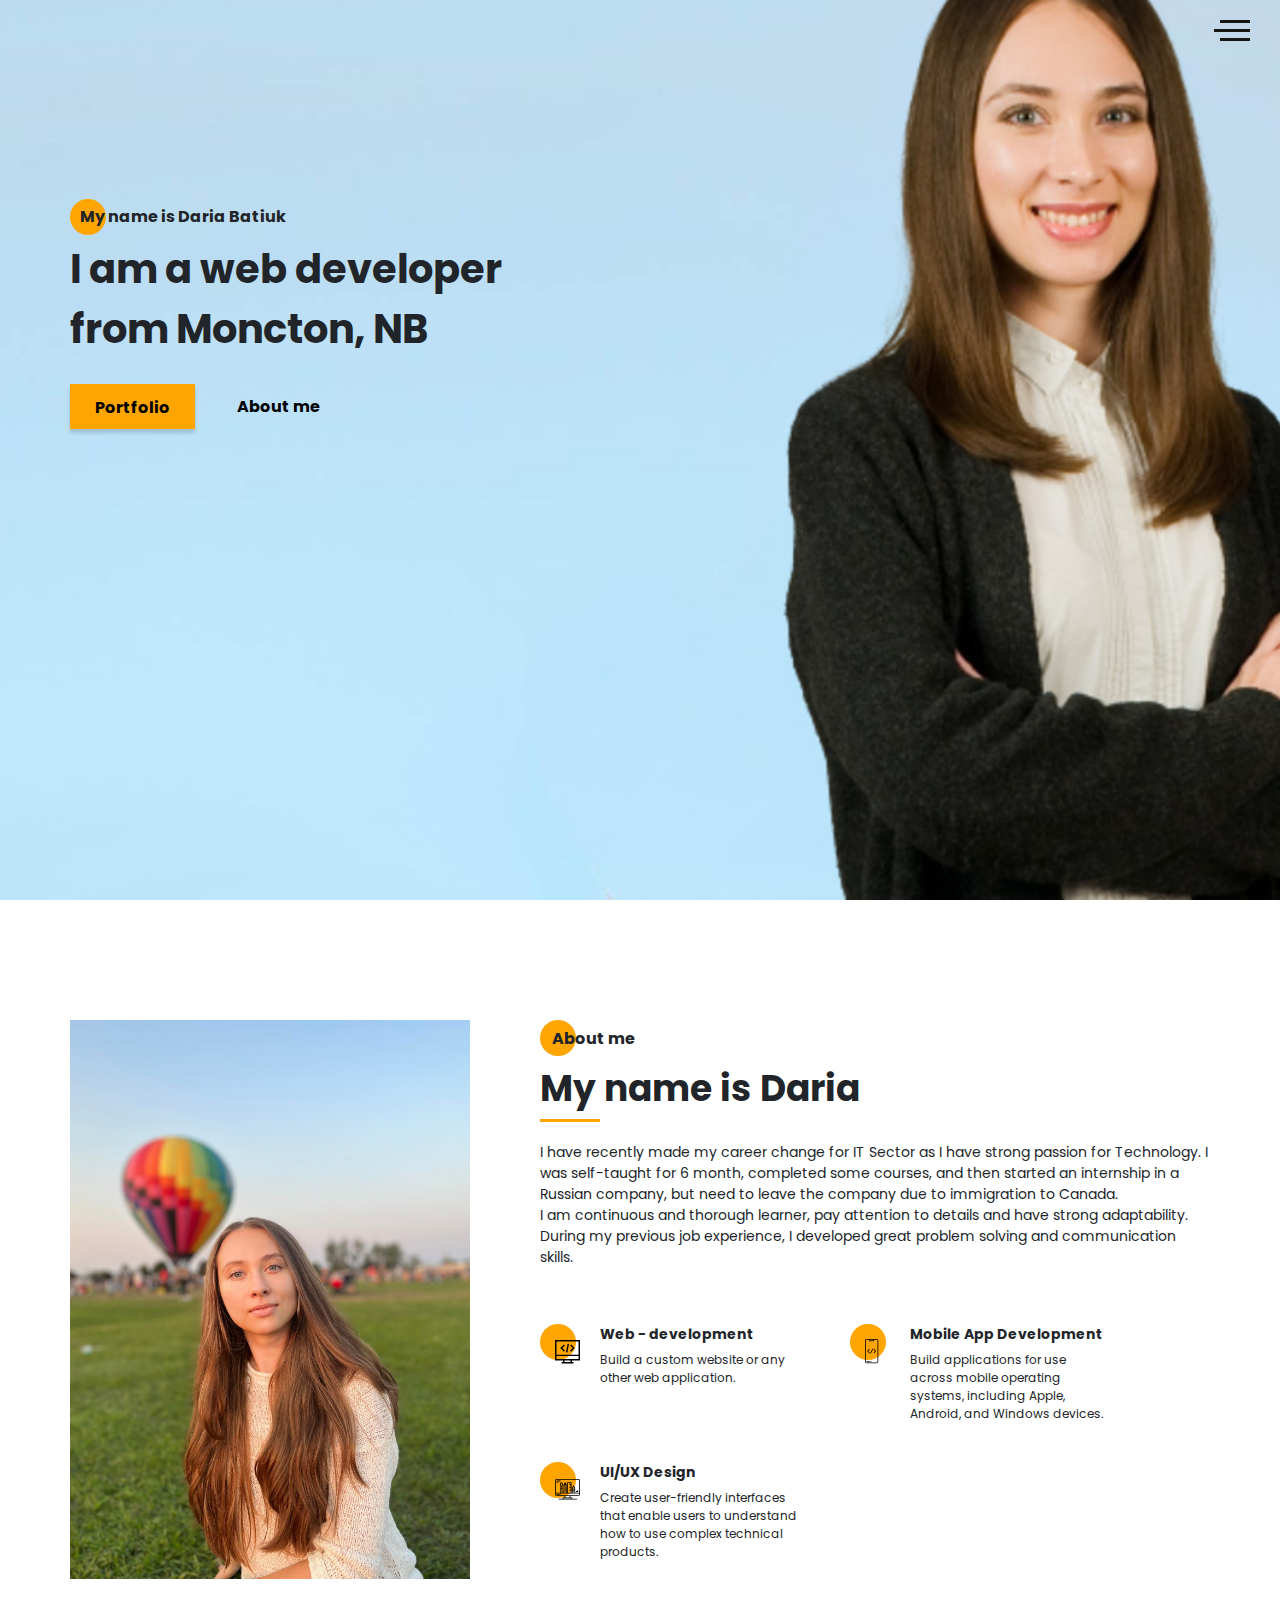
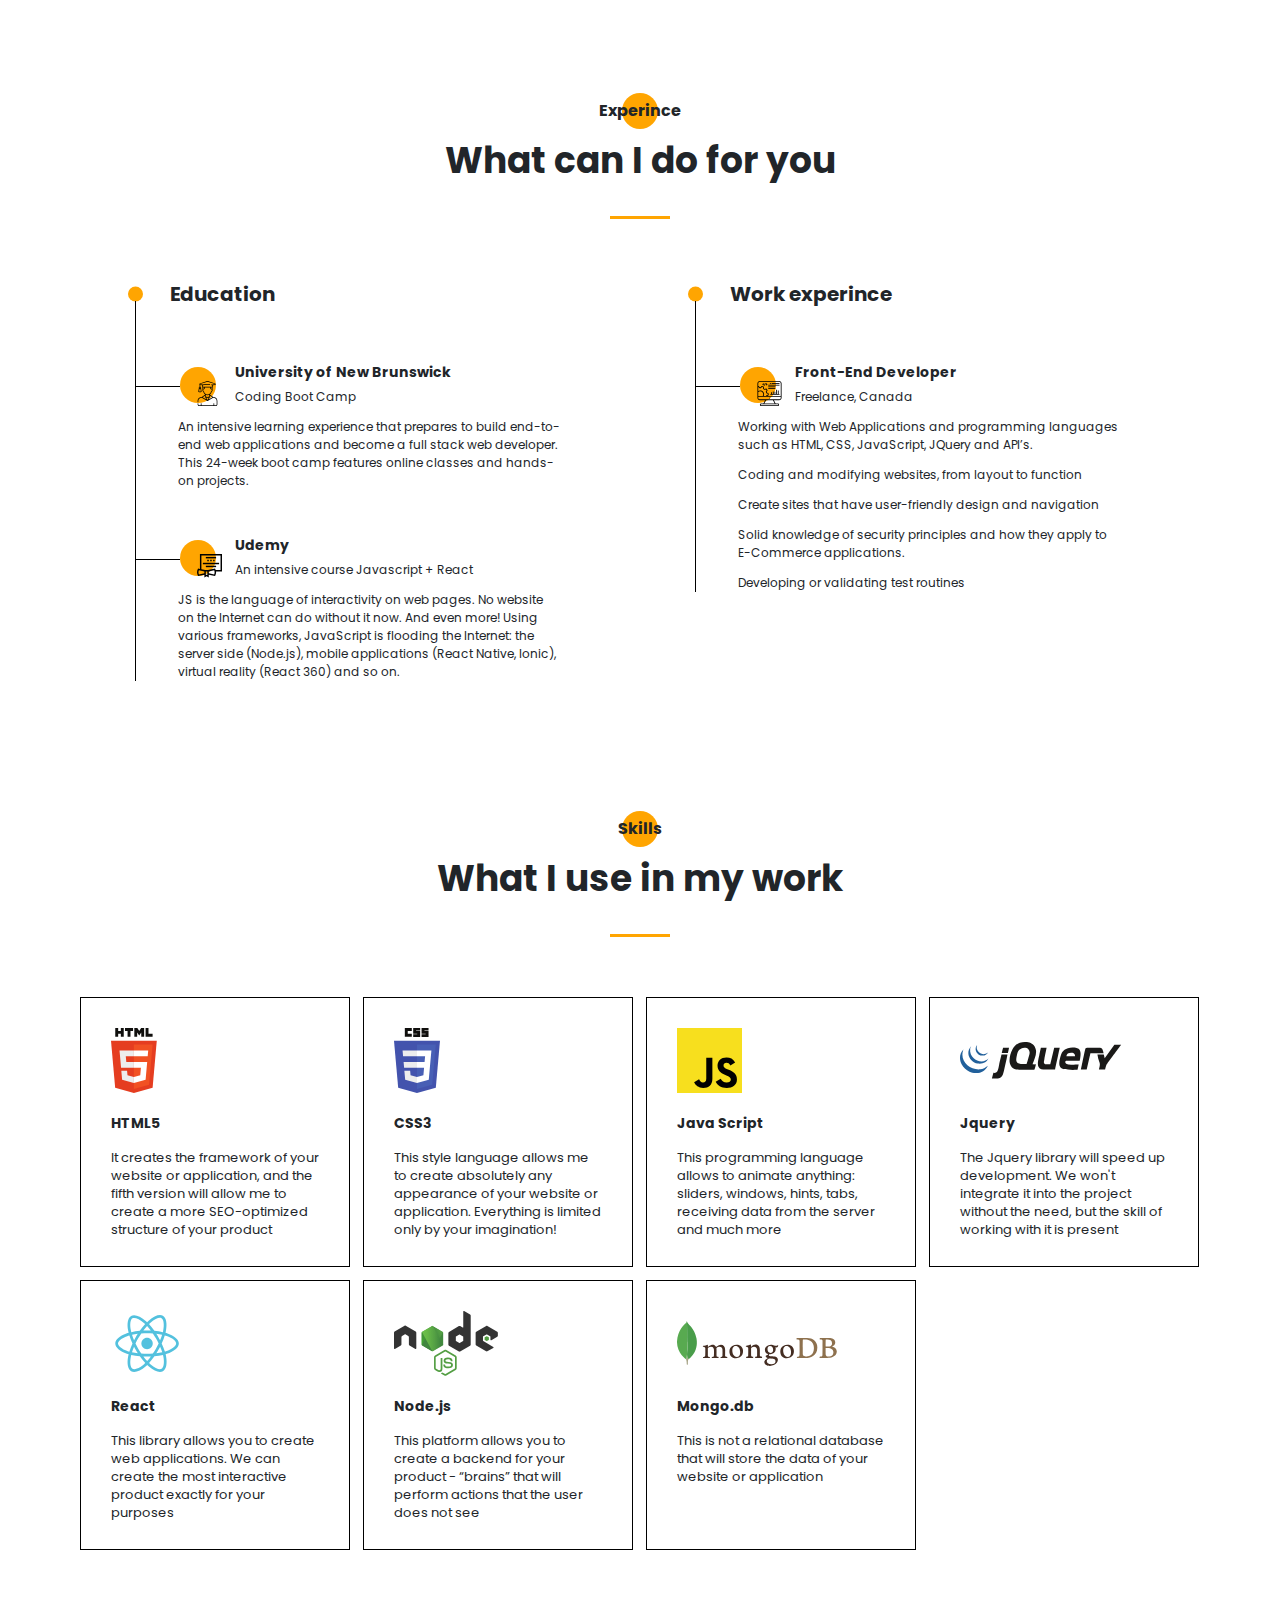
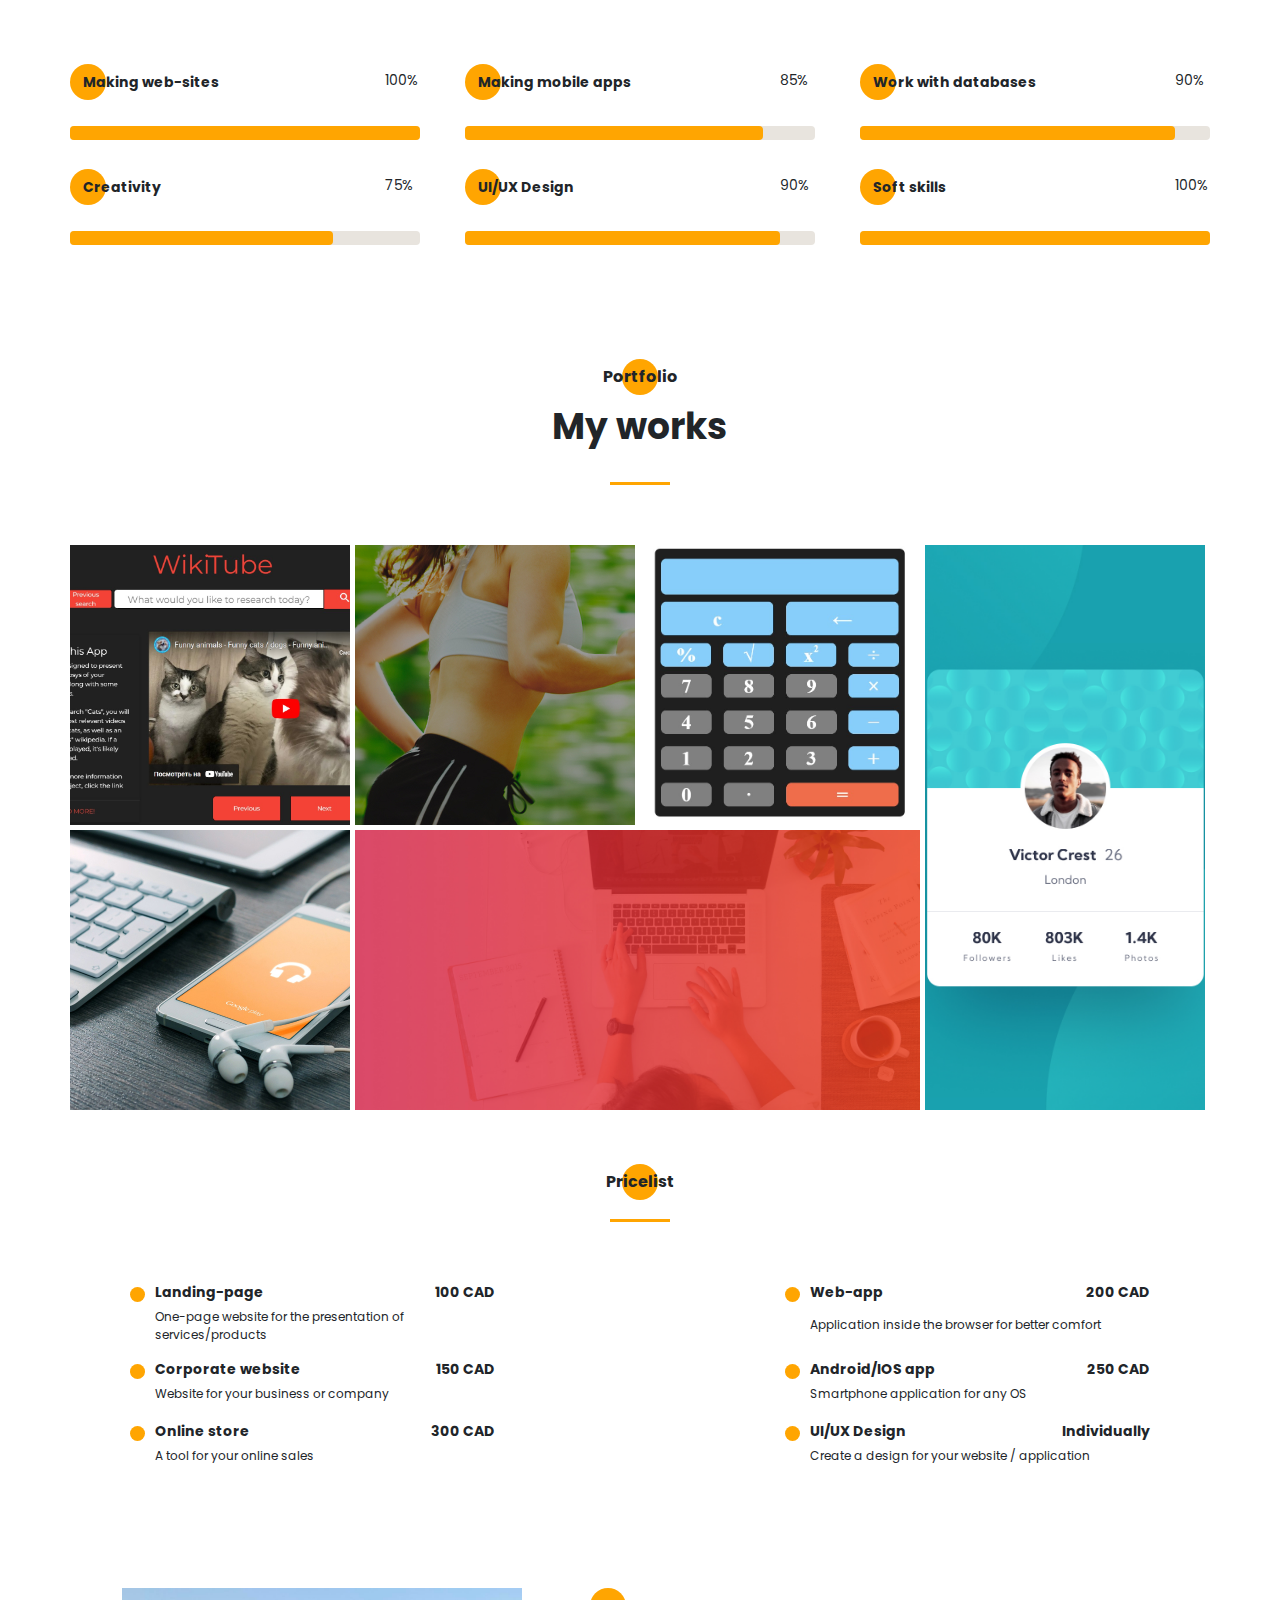
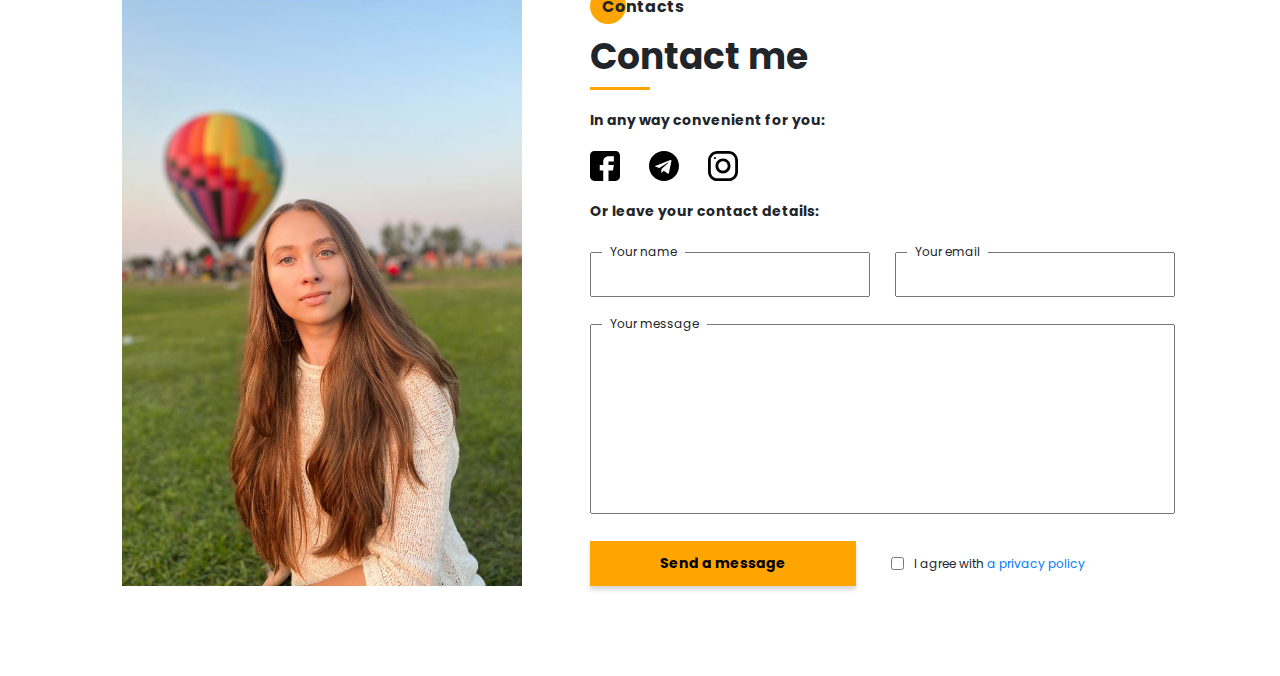
<file: index.html>
<!DOCTYPE html>
<html lang="ru">
<head>
    <meta charset="UTF-8">
    <meta name="viewport" content="width=device-width, initial-scale=1.0">
    <meta http-equiv="X-UA-Compatible" content="ie=edge">
    <title>Portfolio</title>
    <meta name="title" content="My portfolio">
    <meta name="description" content="Here you can know more about my works and myself">

    <!-- Open Graph / Facebook -->
    <meta property="og:type" content="website">
    <meta property="og:url" content="https://metatags.io/">
    <meta property="og:title" content="My portfolio">
    <meta property="og:description" content="Here you can know more about my works and myself">
    <meta property="og:image" content="https://metatags.io/assets/meta-tags-16a33a6a8531e519cc0936fbba0ad904e52d35f34a46c97a2c9f6f7dd7d336f2.png">

    <!-- Twitter -->
    <meta property="twitter:card" content="summary_large_image">
    <meta property="twitter:url" content="https://metatags.io/">
    <meta property="twitter:title" content="My portfolio">
    <meta property="twitter:description" content="Here you can know more about my works and myself">
    <meta property="twitter:image" content="https://metatags.io/assets/meta-tags-16a33a6a8531e519cc0936fbba0ad904e52d35f34a46c97a2c9f6f7dd7d336f2.png">

    <!-- Favicon  -->
    <link rel="apple-touch-icon" sizes="57x57" href="icons/favicon//apple-icon-57x57.png">
    <link rel="apple-touch-icon" sizes="60x60" href="icons/favicon//apple-icon-60x60.png">
    <link rel="apple-touch-icon" sizes="72x72" href="icons/favicon//apple-icon-72x72.png">
    <link rel="apple-touch-icon" sizes="76x76" href="icons/favicon//apple-icon-76x76.png">
    <link rel="apple-touch-icon" sizes="114x114" href="icons/favicon//apple-icon-114x114.png">
    <link rel="apple-touch-icon" sizes="120x120" href="icons/favicon//apple-icon-120x120.png">
    <link rel="apple-touch-icon" sizes="144x144" href="icons/favicon//apple-icon-144x144.png">
    <link rel="apple-touch-icon" sizes="152x152" href="icons/favicon//apple-icon-152x152.png">
    <link rel="apple-touch-icon" sizes="180x180" href="icons/favicon//apple-icon-180x180.png">
    <link rel="icon" type="image/png" sizes="192x192"  href="icons/favicon//android-icon-192x192.png">
    <link rel="icon" type="image/png" sizes="32x32" href="icons/favicon//favicon-32x32.png">
    <link rel="icon" type="image/png" sizes="96x96" href="icons/favicon//favicon-96x96.png">
    <link rel="icon" type="image/png" sizes="16x16" href="icons/favicon//favicon-16x16.png">
    <link rel="manifest" href="icons/favicon//manifest.json">
    <meta name="msapplication-TileColor" content="#ffffff">
    <meta name="msapplication-TileImage" content="icons/favicon//ms-icon-144x144.png">
    <meta name="theme-color" content="#ffffff">

    <link rel="stylesheet" href="css/style.min.css">
</head>
<body>
    <aside class="sidepanel">
    <a href="https://www.facebook.com/daria.batyuk" class="sidepanel__link"><img src="icons/social/facebook.svg" alt="facebook"></a>
    <a href="https://www.instagram.com/daria_batiuk/" class="sidepanel__link"><img src="icons/social/instagram.svg" alt="instagram"></a>
    <a href="https://github.com/DariaBatiuk" class="sidepanel__link"><img src="icons/social/github.svg" alt="githab"></a>
    <div class="sidepanel__divider"></div>
    <div class="sidepanel__text"><span>Social network</span></div>
    </aside>

    <div class="menu">
        <div class="menu__block">
            <div class="menu__close">
                <svg width="29" height="30" viewBox="0 0 29 30" fill="none" xmlns="http://www.w3.org/2000/svg">
                    <path d="M17.1568 14.5231L28.4489 3.23075C29.1837 2.49623 29.1837 1.30861 28.4489 0.574085C27.7144 -0.160437 26.5267 -0.160437 25.7922 0.574085L14.4998 11.8665L3.20781 0.574085C2.47295 -0.160437 1.28567 -0.160437 0.551149 0.574085C-0.183716 1.30861 -0.183716 2.49623 0.551149 3.23075L11.8432 14.5231L0.551149 25.8155C-0.183716 26.55 -0.183716 27.7376 0.551149 28.4721C0.917206 28.8385 1.39852 29.0226 1.87948 29.0226C2.36045 29.0226 2.84141 28.8385 3.20781 28.4721L14.4998 17.1798L25.7922 28.4721C26.1586 28.8385 26.6396 29.0226 27.1205 29.0226C27.6015 29.0226 28.0825 28.8385 28.4489 28.4721C29.1837 27.7376 29.1837 26.55 28.4489 25.8155L17.1568 14.5231Z" fill="black"/>
                </svg>
            </div
            >
            <nav>
                <ul class="menu__list">
                    <li class="menu__link"><a href="#about">About me</a></li>
                    <li class="menu__link"><a href="#experince">My experience</a></li>
                    <li class="menu__link"><a href="#skills">My skills</a></li>
                    <li class="menu__link"><a href="#portfolio">My works</a></li>
                    <li class="menu__link"><a href="#price">Prices</a></li>
                    <li class="menu__link"><a href="#contacts">Contacts</a></li>
                </ul>
            </nav>
            
            <div class="menu__social">
                <a href=https://www.facebook.com/daria.batyuk#"><svg width="20" height="20" viewBox="0 0 20 20" fill="none" xmlns="http://www.w3.org/2000/svg">
                    <path d="M17.0698 0L2.9292 0C1.3139 0 -0.000488281 1.31439 -0.000488281 2.92969L-0.000488281 17.0703C-0.000488281 18.6856 1.3139 20 2.9292 20L8.82764 20L8.82764 12.9297L6.48389 12.9297L6.48389 9.41406L8.82764 9.41406L8.82764 7.03125C8.82764 5.09262 10.4046 3.51563 12.3433 3.51563L15.8979 3.51563L15.8979 7.03125L12.3433 7.03125L12.3433 9.41406L15.8979 9.41406L15.312 12.9297L12.3433 12.9297L12.3433 20L17.0698 20C18.6851 20 19.9995 18.6856 19.9995 17.0703L19.9995 2.92969C19.9995 1.31439 18.6851 0 17.0698 0Z" fill="black"/>
                    </svg>
                </a>
                <a href="https://github.com/DariaBatiuk/Run-project"><svg width="20" height="19" viewBox="0 0 20 19" fill="none" xmlns="http://www.w3.org/2000/svg">
                    <path d="M10 0C4.475 0 0 4.36167 0 9.74107C0 14.0457 2.865 17.6962 6.8375 18.9832C7.3375 19.0749 7.52083 18.7734 7.52083 18.5148C7.52083 18.2835 7.5125 17.6706 7.50833 16.8585C4.72667 17.4459 4.14 15.5517 4.14 15.5517C3.685 14.4274 3.0275 14.1267 3.0275 14.1267C2.12167 13.5228 3.0975 13.5352 3.0975 13.5352C4.10167 13.603 4.62917 14.5389 4.62917 14.5389C5.52083 16.0283 6.97 15.5979 7.54167 15.3493C7.63167 14.719 7.88917 14.2903 8.175 14.0466C5.95417 13.8029 3.62 12.9652 3.62 9.23304C3.62 8.16988 4.0075 7.30085 4.64917 6.61934C4.53667 6.37317 4.19917 5.3827 4.73667 4.04116C4.73667 4.04116 5.57417 3.78012 7.48667 5.03988C8.28667 4.82345 9.13667 4.71606 9.98667 4.7111C10.8367 4.71606 11.6867 4.82345 12.4867 5.03988C14.3867 3.78012 15.2242 4.04116 15.2242 4.04116C15.7617 5.3827 15.4242 6.37317 15.3242 6.61934C15.9617 7.30085 16.3492 8.16988 16.3492 9.23304C16.3492 12.9752 14.0117 13.7987 11.7867 14.0383C12.1367 14.3307 12.4617 14.928 12.4617 15.8408C12.4617 17.1444 12.4492 18.1918 12.4492 18.5082C12.4492 18.7635 12.6242 19.0683 13.1367 18.9708C17.1375 17.692 20 14.0391 20 9.74107C20 4.36167 15.5225 0 10 0Z" fill="#212121"/>
                    </svg>
                </a>
                <a href="https://www.instagram.com/daria_batiuk/"><svg width="20" height="20" viewBox="0 0 20 20" fill="none" xmlns="http://www.w3.org/2000/svg">
                    <path d="M13.7495 0L6.24951 0C2.79826 0 -0.000488281 2.79875 -0.000488281 6.25L-0.000488281 13.75C-0.000488281 17.2013 2.79826 20 6.24951 20L13.7495 20C17.2008 20 19.9995 17.2013 19.9995 13.75L19.9995 6.25C19.9995 2.79875 17.2008 0 13.7495 0ZM18.1245 13.75C18.1245 16.1625 16.162 18.125 13.7495 18.125L6.24951 18.125C3.83701 18.125 1.87451 16.1625 1.87451 13.75L1.87451 6.25C1.87451 3.8375 3.83701 1.875 6.24951 1.875L13.7495 1.875C16.162 1.875 18.1245 3.8375 18.1245 6.25L18.1245 13.75Z" fill="black"/>
                    <path d="M9.99951 5C7.23826 5 4.99951 7.23875 4.99951 10C4.99951 12.7613 7.23826 15 9.99951 15C12.7608 15 14.9995 12.7613 14.9995 10C14.9995 7.23875 12.7608 5 9.99951 5ZM9.99951 13.125C8.27701 13.125 6.87451 11.7225 6.87451 10C6.87451 8.27625 8.27701 6.875 9.99951 6.875C11.722 6.875 13.1245 8.27625 13.1245 10C13.1245 11.7225 11.722 13.125 9.99951 13.125Z" fill="black"/>
                    <path d="M15.3745 5.29123C15.7425 5.29123 16.0408 4.99295 16.0408 4.62499C16.0408 4.25703 15.7425 3.95874 15.3745 3.95874C15.0065 3.95874 14.7083 4.25703 14.7083 4.62499C14.7083 4.99295 15.0065 5.29123 15.3745 5.29123Z" fill="black"/>
                    </svg>
                </a>
            </div>
        </div>
        
        <div class="menu__overlay">

        </div>
    </div>

    <section class="promo">
        
        <div class="hamburger">
            <span></span>
            <span class="long"></span>
            <span></span>
        </div>
        <div class="container">
            
            <div class="title title_fz16 promo__subtitle">My name is Daria Batiuk</div>
            <h1 class="title title_fz48 promo__title">I am a web developer from Moncton, NB</h1>
            <div class="promo__btns">
              <a href="#portfolio" class="promo__link btn">Portfolio</a>
              <a href="#about" class="promo__link">About me</a>  
            </div>
        </div>


    </section>

    <section class="about" id="about">
        <div class="container">
            <div class="about__wrapper">
                <div class="about__photo">
                    <img srcset="img/myself_mobile.jpg 300w,
                                 img/myself.jpg 400w" 
                        sizes="(max-width: 576px) 280px,
                               (min-width: 577px) 400px" 
                        src="img/myself.jpg" alt="photo">
                </div>                
                <div class="about__descr">
                    <h2 class="title title_fz16 about__title">About me</h2>
                    <div class="title title_fz36 about__subtitle">My name is Daria</div>
                    <div class="divider"></div>
                <p class="about__text" >I have recently made my career change for IT Sector as I have strong passion for Technology. I was self-taught for 6 month, completed some courses, and then started an internship in a Russian company, but need to leave the company due to immigration to Canada. 
                    <br>I am continuous and thorough learner, pay attention to details and have strong adaptability. During my previous job experience, I developed great problem solving and communication skills. 
                    
                    </p>
                </div>
                
                <div class="about__skills">
                    <div class="about__skills-item">
                        <div class="about__skills-circle" >
                            <img src="icons/about_me/web_development.svg" alt="web-dev">
                        </div>
                        <div>
                            <div class="title title_fz14">
                                Web - development
                            </div>
                            <div class="about__skills-text">
                                Build a custom website or any other web application.
                            </div>
                        </div>
                    </div>
                    <div class="about__skills-item">
                        <div class="about__skills-circle">
                            <img src="icons/about_me/mobile_dev.svg" alt="mob-dev">
                        </div>
                        <div>
                            <div class="title title_fz14">
                                Mobile App Development
                            </div>
                            <div class="about__skills-text">
                                Build applications for use across mobile operating systems, including Apple, Android, and Windows devices.
                            </div>
                        </div>
                    </div>
                    <div class="about__skills-item">
                        <div class="about__skills-circle">
                            <img src="icons/about_me/design.svg" alt="design">
                        </div>
                        <div>
                            <div class="title title_fz14">
                                UI/UX Design
                            </div>
                            <div class="about__skills-text">
                                Create user-friendly interfaces that enable users to understand how to use complex technical products. 
                            </div>
                        </div>
                    </div>
                </div>
            </div>
        </div>
    </section>

    <section class="resume" id="experince">
        <div class="container">
            <h2 class="title title_fz16 title__section-title">Experince</h2>
            <div class="title title_fz36 title__section-subtitle">What can I do for you</div>
            <div class="divider"></div>
            <div class="resume__wrapper">
                <div class="resume__column">
                    <h3 class="title title_fz20 resume__column-title">Education</h3>
                    <ul>
                        <li>
                            <div class="resume__item">
                                <div class="resume__item-head">
                                    <div class="resume__item-icon">
                                        <img src="icons/experience/university.svg" alt="university">
                                    </div>
                                    <h4 class="title title_fz14">University of New Brunswick</h4>
                                    <div class="resume__item-location">Coding Boot Camp</div>
                                </div>
                                <div class="resume__item-body">An intensive learning experience that prepares to build end-to-end web applications and become a full stack web developer. This 24-week boot camp features online classes and hands-on projects. </div>
                            </div>
                        </li>
                        <li>
                            <div class="resume__item">
                                <div class="resume__item-head">
                                    <div class="resume__item-icon">
                                        <img src="icons/experience/courses.svg" alt="courses">
                                    </div>
                                    <h4 class="title title_fz14">Udemy</h4>
                                    <div class="resume__item-location">An intensive course Javascript + React </div>
                                </div>
                                <div class="resume__item-body">JS is the language of interactivity on web pages. No website on the Internet can do without it now. And even more! Using various frameworks, JavaScript is flooding the Internet: the server side (Node.js), mobile applications (React Native, Ionic), virtual reality (React 360) and so on. </div>
                            </div>
                        </li>
                    </ul>
                </div>
                <div class="resume__column">
                    <h3 class="title title_fz20 resume__column-title">Work experince</h3>
                    <ul>
                        <li>
                            <div class="resume__item">
                                <div class="resume__item-head">
                                    <div class="resume__item-icon">
                                        <img src="icons/experience/developer.svg" alt="university">
                                    </div>
                                    <h4 class="title title_fz14">Front-End Developer</h4>
                                    <div class="resume__item-location">Freelance, Canada</div>
                                </div>
                                <div class="resume__item-body">
                                    <li class="resume__item-body">Working with Web Applications and programming languages such as HTML, CSS, JavaScript, JQuery and API’s.</li>
                                    <li class="resume__item-body">Coding and modifying websites, from layout to function</li>
                                    <li class="resume__item-body">Create sites that have user-friendly design and navigation</li>
                                    <li class="resume__item-body">Solid knowledge of security principles and how they apply to E-Commerce applications.</li>
                                    <li class="resume__item-body">Developing or validating test routines</li>
                                     </div>
                            </div>
                           <!--<div class="resume__item">
                                <div class="resume__item-head">
                                    <div class="resume__item-icon">
                                        <img src="icons/experience/designer.svg" alt="designer">
                                    </div>
                                    <h4 class="title title_fz14">UI/UX Designer</h4>
                                    <div class="resume__item-location">Squad Team | Москва (2018)</div>
                                </div>
                                <div class="resume__item-body">Lorem ipsum dolor sit amet, consectetur adipiscing elit, sed do eiusmod tempor incididunt ut labore et dolore magna aliqua.Lorem ipsum dolor sit amet, consectetur adipiscing elit, sed do eiusmo. </div>--> 
                            </div>
                        </li>
                    </ul>
                </div>
            </div>
        </div>
    </section>

    <section class="skills" id="skills">
        <div class="container">
            <h2 class="title title_fz16 title__section-title">Skills</h2>
            <div class="title title_fz36 title__section-subtitle">What I use in my work</div>
            <div class="divider"></div>
            <div class="skills__wrapper">
                <div class="skills__items">
                    <div class="skills__item">
                        <div class="skills__item-icon">
                            <img src="icons/skills/html5.svg" alt="html">
                        </div>
                        <h4 class="title title_fz14">HTML5</h4>
                        <div class="skills__item-descr">It creates the framework of your website or application, and the fifth version will allow me to create a more SEO-optimized structure of your product</div>                 
                    </div>
                    <div class="skills__item">
                        <div class="skills__item-icon">
                            <img src="icons/skills/css3.svg" alt="css">
                        </div>
                        <h4 class="title title_fz14">CSS3</h4>
                        <div class="skills__item-descr">This style language allows me to create absolutely any appearance of your website or application. Everything is limited only by your imagination!</div>                 
                    </div>
                    <div class="skills__item">
                        <div class="skills__item-icon">
                            <img src="icons/skills/js.svg" alt="js">
                        </div>
                        <h4 class="title title_fz14">Java Script</h4>
                        <div class="skills__item-descr">This programming language allows to animate anything: sliders, windows, hints, tabs, receiving data from the server and much more</div>                 
                    </div>
                    <div class="skills__item">
                        <div class="skills__item-icon">
                            <img src="icons/skills/jquery.svg" alt="jquery">
                        </div>
                        <h4 class="title title_fz14">Jquery</h4>
                        <div class="skills__item-descr">The Jquery library will speed up development. We won't integrate it into the project without the need, but the skill of working with it is present</div>                 
                    </div>
                    <div class="skills__item">
                        <div class="skills__item-icon">
                            <img src="icons/skills/react.svg" alt="react">
                        </div>
                        <h4 class="title title_fz14">React</h4>
                        <div class="skills__item-descr">This library allows you to create web applications. We can create the most interactive product exactly for your purposes</div>                 
                    </div>
                    <div class="skills__item">
                        <div class="skills__item-icon">
                            <img src="icons/skills/node.js.svg" alt="node">
                        </div>
                        <h4 class="title title_fz14">Node.js</h4>
                        <div class="skills__item-descr">This platform allows you to create a backend for your product - “brains” that will perform actions that the user does not see</div>                 
                    </div>
                    <div class="skills__item">
                        <div class="skills__item-icon">
                            <img src="icons/skills/mongo.db.svg" alt="mondo">
                        </div>
                        <h4 class="title title_fz14">Mongo.db</h4>
                        <div class="skills__item-descr">This is not a relational database that will store the data of your website or application</div>                 
                    </div>
                </div>
                
                <div class="skills__rating">
                    <div class="skills__rating-item">
                        <div class="title title_fz14 skills__rating-title">Making web-sites</div>
                        <div class="skills__rating-counter">100%</div>
                        <div class="skills__rating-line">
                            <span></span>
                        </div>
                    </div>
                    <div class="skills__rating-item">
                        <div class="title title_fz14 skills__rating-title">Making mobile apps</div>
                        <div class="skills__rating-counter">85%</div>
                        <div class="skills__rating-line">
                            <span></span>
                        </div>
                    </div>
                    <div class="skills__rating-item">
                        <div class="title title_fz14 skills__rating-title">Work with databases</div>
                        <div class="skills__rating-counter">90%</div>
                        <div class="skills__rating-line">
                            <span></span>
                        </div>
                    </div>
                    <div class="skills__rating-item">
                        <div class="title title_fz14 skills__rating-title">Creativity</div>
                        <div class="skills__rating-counter">75%</div>
                        <div class="skills__rating-line">
                            <span></span>
                        </div>
                    </div>
                    <div class="skills__rating-item">
                        <div class="title title_fz14 skills__rating-title">UI/UX Design</div>
                        <div class="skills__rating-counter">90%</div>
                        <div class="skills__rating-line">
                            <span></span>
                        </div>
                    </div>
                    <div class="skills__rating-item">
                        <div class="title title_fz14 skills__rating-title">Soft skills</div>
                        <div class="skills__rating-counter">100%</div>
                        <div class="skills__rating-line">
                            <span></span>
                        </div>
                    </div>
                </div>
            </div>
        </div>
    </section>

    <section class="portfolio" id="portfolio" >
        <div class="container">
            <h2 class="title title_fz16 title__section-title">Portfolio</h2>
            <div class="title title_fz36 title__section-subtitle">My works</div>
            <div class="divider"></div>
            <div class="portfolio__wrapper">
                <a href="https://dariabatiuk.github.io/Wikitube/" class="portfolio__item" target=“_blank”>
                    <img src="img/works/Wikitube.jpg" alt="wikitube">
                </a>
                <a href="https://github.com/DariaBatiuk/Run-project" class="portfolio__item" target=“_blank”>
                    <img src="img/works/pulse.jpg" alt="pulse">
                </a>
                <a href="https://dariabatiuk.github.io/Calculator/" class="portfolio__item" target=“_blank”>
                    <img src="img/works/Calculator.jpg" alt="calculator">
                </a>
                <a href="https://github.com/DariaBatiuk/User-card" class="portfolio__item mobile" target=“_blank”>
                    <img src="img/works/Mobile.jpg" alt="mobile">
                </a>
                <a href="#" class="portfolio__item" target=“_blank”>
                    <img src="img/works/ipad.jpg" alt="test">
                </a>
                <a href="https://github.com/DariaBatiuk/Page-CloudBudget" class="portfolio__item cloudbudget" target=“_blank”>
                    <img src="img/works/CloudBudget.jpg" alt="test">
                </a>
            </div>
        </div>
    </section>

    <section class="price" id="price">
        <div class="container">
            <h2 class="title title_fz16 title__section-title">Pricelist</h2>
            <div class="divider"></div>
    
            <div class="price__wrapper">
                <div class="price__item">
                    <div class="price__type">Landing-page</div>
                    <div class="price__count">100 CAD</div>
                    <div class="price__descr">
                        One-page website for the presentation of services/products
                    </div>
                </div>
                <div class="price__item">
                    <div class="price__type">Web-app</div>
                    <div class="price__count">200 CAD</div>
                    <div class="price__descr">
                        Application inside the browser for better comfort
                    </div>
                </div>
                <div class="price__item">
                    <div class="price__type">Corporate website</div>
                    <div class="price__count">150 CAD</div>
                    <div class="price__descr">
                        Website for your business or company
                    </div>
                </div>
                <div class="price__item">
                    <div class="price__type">Android/IOS app</div>
                    <div class="price__count">250 CAD</div>
                    <div class="price__descr">
                        Smartphone application for any OS
                    </div>
                </div>
                <div class="price__item">
                    <div class="price__type">Online store</div>
                    <div class="price__count">300 CAD</div>
                    <div class="price__descr">
                        A tool for your online sales
                    </div>
                </div>
                <div class="price__item">
                    <div class="price__type">UI/UX Design</div>
                    <div class="price__count">Individually</div>
                    <div class="price__descr">
                        Create a design for your website / application
                    </div>
                </div>
            </div>
        </div>
    </section>

    <section class="contacts" id="contacts">
        <div class="container">
            <div class="contacts__wrapper">
                <div class="contacts__photo">
                    <img src="img/myself.jpg" alt="photo">
                </div> 
                <div class="contacts__descr">
                    <h2 class="title title_fz16 contacts__title">Contacts</h2>
                        <div class="title title_fz36 contacts__subtitle">Contact me</div>
                        <div class="divider"></div>
                        <div class="title title_fz14 contacts__text">In any way convenient for you:</div>
                        <div class="contacts__social">
                            <a href="https://www.facebook.com/daria.batyuk" class="contacts__link">
                                <img src="icons/social2/Facebook.svg" alt="facebook">
                            </a>
                            <a href="https://telegram.me/@DariaBatiuk>" class="contacts__link">
                                <img src="icons/social2/Telegram.svg" alt="telegram">
                            </a>
                            <a href="https://www.instagram.com/daria_batiuk/" class="contacts__link">
                                <img src="icons/social2/Instagram.svg" alt="inst">
                            </a>
                        </div>
                        <div class="title title_fz14 contacts__text">Or leave your contact details:</div>
    
                        <form action="#" class="contacts__form">
                            <div class="contacts__input">
                                <input require name="name" type="text" id="name">
                                <label for="name">Your name</label>
                            </div>
                            <div class="contacts__input">
                                <input require name="email" type="email" id="email">
                                <label for="email">Your email</label>
                            </div>
                            <div class="contacts__textarea">
                                <textarea name="text" id="text"></textarea>
                                <label for="text">Your message</label>
                            </div>
                            <div class="contacts__triggers">
                                <button class="contacts__btn btn">Send a message</button>
                                <div class="contacts__policy">
                                    <input required type="checkbox">
                                    <span>I agree with <a href="/src/policy.html"> a privacy policy</a></span>
                                </div>
                            </div>
                        </form>
                </div>
            </div>
            
        </div>
    </section>

    <script src="js/script.js"></script>
</body>
</html>
</file>
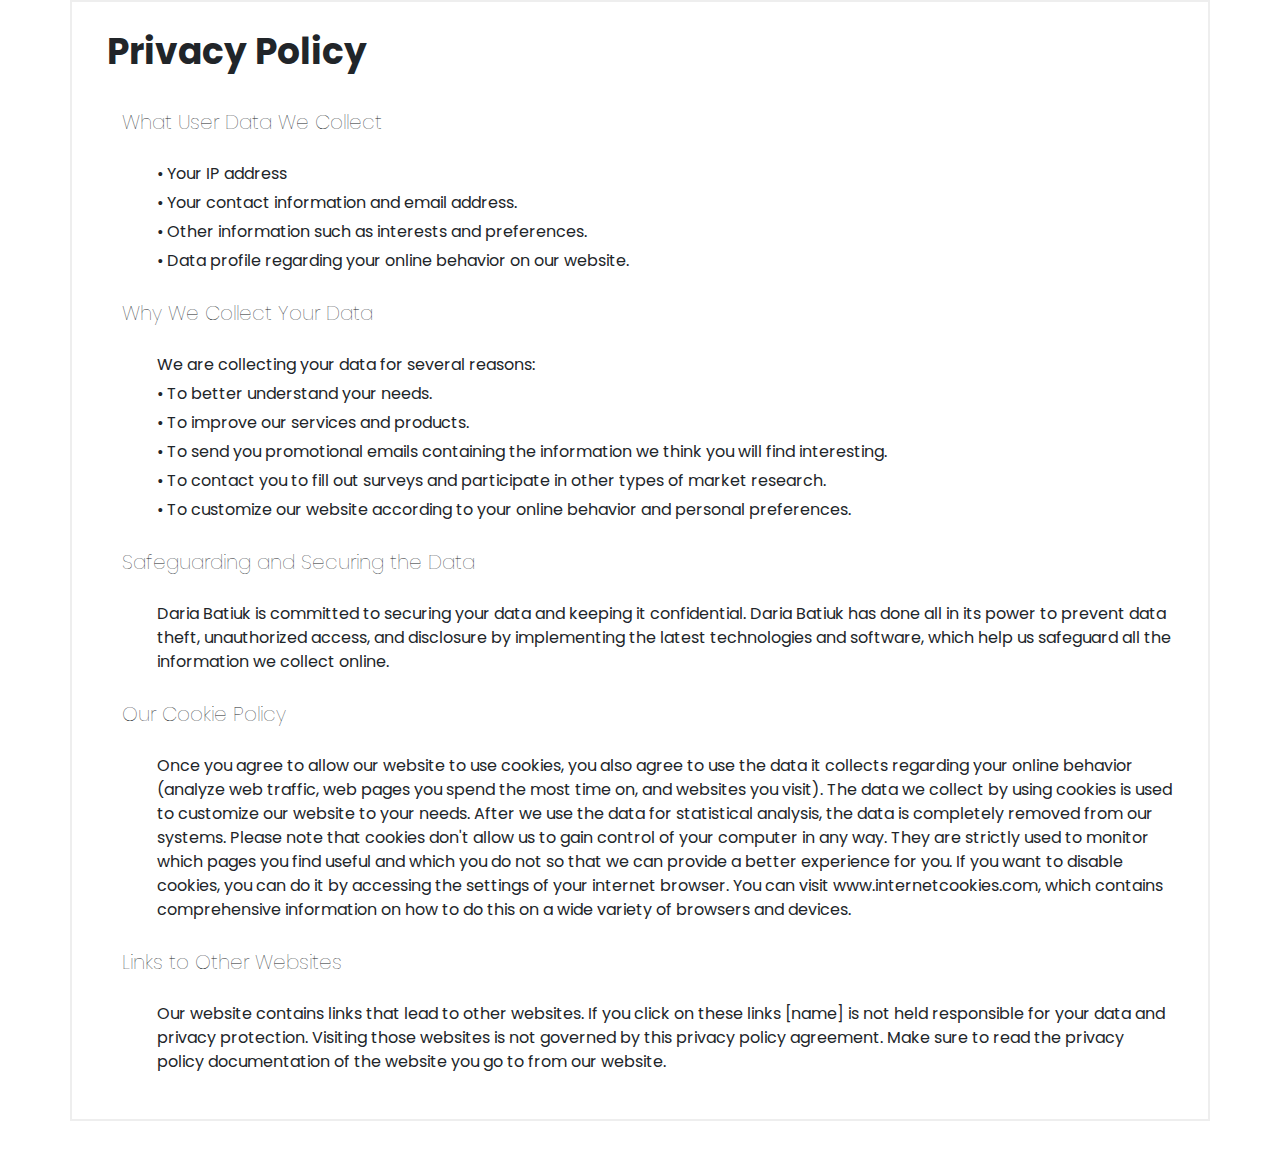
<file: policy.html>
<!DOCTYPE html>
<html lang="en">
<head>
    <meta charset="UTF-8">
    <meta name="viewport" content="width=device-width, initial-scale=1.0">
    <meta http-equiv="X-UA-Compatible" content="ie=edge">
    <title>Policy</title>
    <meta name="title" content="My portfolio">
    <meta name="description" content="Here you can know more about my works and myself">

    <!-- Open Graph / Facebook -->
    <meta property="og:type" content="website">
    <meta property="og:url" content="https://metatags.io/">
    <meta property="og:title" content="My portfolio">
    <meta property="og:description" content="Here you can know more about my works and myself">
    <meta property="og:image" content="https://metatags.io/assets/meta-tags-16a33a6a8531e519cc0936fbba0ad904e52d35f34a46c97a2c9f6f7dd7d336f2.png">

    <!-- Twitter -->
    <meta property="twitter:card" content="summary_large_image">
    <meta property="twitter:url" content="https://metatags.io/">
    <meta property="twitter:title" content="My portfolio">
    <meta property="twitter:description" content="Here you can know more about my works and myself">
    <meta property="twitter:image" content="https://metatags.io/assets/meta-tags-16a33a6a8531e519cc0936fbba0ad904e52d35f34a46c97a2c9f6f7dd7d336f2.png">

    <!-- Favicon  -->
    <link rel="apple-touch-icon" sizes="57x57" href="icons/favicon//apple-icon-57x57.png">
    <link rel="apple-touch-icon" sizes="60x60" href="icons/favicon//apple-icon-60x60.png">
    <link rel="apple-touch-icon" sizes="72x72" href="icons/favicon//apple-icon-72x72.png">
    <link rel="apple-touch-icon" sizes="76x76" href="icons/favicon//apple-icon-76x76.png">
    <link rel="apple-touch-icon" sizes="114x114" href="icons/favicon//apple-icon-114x114.png">
    <link rel="apple-touch-icon" sizes="120x120" href="icons/favicon//apple-icon-120x120.png">
    <link rel="apple-touch-icon" sizes="144x144" href="icons/favicon//apple-icon-144x144.png">
    <link rel="apple-touch-icon" sizes="152x152" href="icons/favicon//apple-icon-152x152.png">
    <link rel="apple-touch-icon" sizes="180x180" href="icons/favicon//apple-icon-180x180.png">
    <link rel="icon" type="image/png" sizes="192x192"  href="icons/favicon//android-icon-192x192.png">
    <link rel="icon" type="image/png" sizes="32x32" href="icons/favicon//favicon-32x32.png">
    <link rel="icon" type="image/png" sizes="96x96" href="icons/favicon//favicon-96x96.png">
    <link rel="icon" type="image/png" sizes="16x16" href="icons/favicon//favicon-16x16.png">
    <link rel="manifest" href="icons/favicon//manifest.json">
    <meta name="msapplication-TileColor" content="#ffffff">
    <meta name="msapplication-TileImage" content="icons/favicon//ms-icon-144x144.png">
    <meta name="theme-color" content="#ffffff">

    <link rel="stylesheet" href="css/style.min.css">
</head>
<body>
    <div class="policy">
        <div class="container">
            <div class="title title_fz36 policy__header">Privacy Policy</div>
            <div class="policy__paragraph">
                <h3>What User Data We Collect</h3>
               <div class="policy__list">
                   <li>•    Your IP address
                   </li>
                   <li>•	Your contact information and email address.
                   </li>
                   <li>•	Other information such as interests and preferences.
                </li>
                <li>•	Data profile regarding your online behavior on our website.
                </li>
               </div>   
                   
            </div>
            <div class="policy__paragraph">
                <h3>Why We Collect Your Data</h3>
               <div class="policy__list">
                We are collecting your data for several reasons:
                   <li>
                    •	To better understand your needs.
                   </li>
                   <li>                  
                    •	To improve our services and products.
                   </li>
                   <li>
                    •	To send you promotional emails containing the information we think you will find interesting.
                   </li>
                   <li>•	To contact you to fill out surveys and participate in other types of market research.</li>
                   <li>•	To customize our website according to your online behavior and personal preferences.</li>                   
               </div>   
                   
            </div>    
            <div class="policy__paragraph">
                <h3>Safeguarding and Securing the Data</h3>
               <div class="policy__list">
                Daria Batiuk is committed to securing your data and keeping it confidential. Daria Batiuk has done all in its power to prevent data theft, unauthorized access, and disclosure by implementing the latest technologies and software, which help us safeguard all the information we collect online.
               </div>                      
            </div>   
            <div class="policy__paragraph">
                <h3>Our Cookie Policy</h3>
               <div class="policy__list">
                Once you agree to allow our website to use cookies, you also agree to use the data it collects regarding your online behavior (analyze web traffic, web pages you spend the most time on, and websites you visit).
                The data we collect by using cookies is used to customize our website to your needs. After we use the data for statistical analysis, the data is completely removed from our systems.
                Please note that cookies don't allow us to gain control of your computer in any way. They are strictly used to monitor which pages you find useful and which you do not so that we can provide a better experience for you.
                If you want to disable cookies, you can do it by accessing the settings of your internet browser. You can visit www.internetcookies.com, which contains comprehensive information on how to do this on a wide variety of browsers and devices.                   
               </div>                     
            </div>  
            <div class="policy__paragraph">
                <h3>Links to Other Websites</h3>
               <div class="policy__list">
                Our website contains links that lead to other websites. If you click on these links [name] is not held responsible for your data and privacy protection. Visiting those websites is not governed by this privacy policy agreement. Make sure to read the privacy policy documentation of the website you go to from our website.
               </div>   
                   
            </div>
               
        </div>
    </div>
    
</body>
</html>
</file>
<file: css/style.min.css>
/*!
 * Bootstrap Reboot v4.3.1 (https://getbootstrap.com/)
 * Copyright 2011-2019 The Bootstrap Authors
 * Copyright 2011-2019 Twitter, Inc.
 * Licensed under MIT (https://github.com/twbs/bootstrap/blob/master/LICENSE)
 * Forked from Normalize.css, licensed MIT (https://github.com/necolas/normalize.css/blob/master/LICENSE.md)
<<<<<<< HEAD
 */@import url("https://fonts.googleapis.com/css2?family=Poppins:wght@500;700&display=swap");*,::after,::before{-webkit-box-sizing:border-box;box-sizing:border-box}html{font-family:sans-serif;line-height:1.15;-webkit-text-size-adjust:100%;-webkit-tap-highlight-color:transparent}article,aside,figcaption,figure,footer,header,hgroup,main,nav,section{display:block}body{margin:0;font-family:-apple-system,BlinkMacSystemFont,"Segoe UI",Roboto,"Helvetica Neue",Arial,"Noto Sans",sans-serif,"Apple Color Emoji","Segoe UI Emoji","Segoe UI Symbol","Noto Color Emoji";font-size:1rem;font-weight:400;line-height:1.5;color:#212529;text-align:left;background-color:#fff}[tabindex="-1"]:focus{outline:0 !important}hr{-webkit-box-sizing:content-box;box-sizing:content-box;height:0;overflow:visible}h1,h2,h3,h4,h5,h6{margin-top:0;margin-bottom:.5rem}p{margin-top:0;margin-bottom:1rem}abbr[data-original-title],abbr[title]{text-decoration:underline;-webkit-text-decoration:underline dotted;text-decoration:underline dotted;cursor:help;border-bottom:0;-webkit-text-decoration-skip-ink:none;text-decoration-skip-ink:none}address{margin-bottom:1rem;font-style:normal;line-height:inherit}dl,ol,ul{margin-top:0;margin-bottom:1rem}ol ol,ol ul,ul ol,ul ul{margin-bottom:0}dt{font-weight:700}dd{margin-bottom:.5rem;margin-left:0}blockquote{margin:0 0 1rem}b,strong{font-weight:bolder}small{font-size:80%}sub,sup{position:relative;font-size:75%;line-height:0;vertical-align:baseline}sub{bottom:-.25em}sup{top:-.5em}a{color:#007bff;text-decoration:none;background-color:transparent}a:hover{color:#0056b3;text-decoration:underline}a:not([href]):not([tabindex]){color:inherit;text-decoration:none}a:not([href]):not([tabindex]):focus,a:not([href]):not([tabindex]):hover{color:inherit;text-decoration:none}a:not([href]):not([tabindex]):focus{outline:0}code,kbd,pre,samp{font-family:SFMono-Regular,Menlo,Monaco,Consolas,"Liberation Mono","Courier New",monospace;font-size:1em}pre{margin-top:0;margin-bottom:1rem;overflow:auto}figure{margin:0 0 1rem}img{vertical-align:middle;border-style:none}svg{overflow:hidden;vertical-align:middle}table{border-collapse:collapse}caption{padding-top:.75rem;padding-bottom:.75rem;color:#6c757d;text-align:left;caption-side:bottom}th{text-align:inherit}label{display:inline-block;margin-bottom:.5rem}button{border-radius:0}button:focus{outline:1px dotted;outline:5px auto -webkit-focus-ring-color}button,input,optgroup,select,textarea{margin:0;font-family:inherit;font-size:inherit;line-height:inherit}button,input{overflow:visible}button,select{text-transform:none}select{word-wrap:normal}[type=button],[type=reset],[type=submit],button{-webkit-appearance:button}[type=button]:not(:disabled),[type=reset]:not(:disabled),[type=submit]:not(:disabled),button:not(:disabled){cursor:pointer}[type=button]::-moz-focus-inner,[type=reset]::-moz-focus-inner,[type=submit]::-moz-focus-inner,button::-moz-focus-inner{padding:0;border-style:none}input[type=checkbox],input[type=radio]{-webkit-box-sizing:border-box;box-sizing:border-box;padding:0}input[type=date],input[type=datetime-local],input[type=month],input[type=time]{-webkit-appearance:listbox}textarea{overflow:auto;resize:vertical}fieldset{min-width:0;padding:0;margin:0;border:0}legend{display:block;width:100%;max-width:100%;padding:0;margin-bottom:.5rem;font-size:1.5rem;line-height:inherit;color:inherit;white-space:normal}progress{vertical-align:baseline}[type=number]::-webkit-inner-spin-button,[type=number]::-webkit-outer-spin-button{height:auto}[type=search]{outline-offset:-2px;-webkit-appearance:none}[type=search]::-webkit-search-decoration{-webkit-appearance:none}::-webkit-file-upload-button{font:inherit;-webkit-appearance:button}output{display:inline-block}summary{display:list-item;cursor:pointer}template{display:none}[hidden]{display:none !important}*{font-family:'Poppins', sans-serif;margin:0;padding:0}.container{width:1140px;margin:0 auto}.divider{height:3px;width:60px;background-color:#FFA501;margin:25px auto 0 auto}.promo{min-height:100vh;position:relative;background:url("../img/main_bg.jpg") no-repeat 50%/cover;padding-top:205px}.promo__title{width:535px;margin-top:10px}.promo__subtitle{position:relative;padding-left:10px;z-index:2}.promo__subtitle::before{content:'';position:absolute;top:-25%;left:0;width:36px;height:36px;border-radius:100%;background:#FFA501;z-index:-1}.promo__btns{margin-top:25px;display:-webkit-box;display:-ms-flexbox;display:flex;width:250px;-webkit-box-align:center;-ms-flex-align:center;align-items:center;-webkit-box-pack:justify;-ms-flex-pack:justify;justify-content:space-between}.promo__link{color:#000;font-weight:bold}.promo__link:hover{color:#000;text-decoration:none}.title{font-weight:bold;font-size:66px;line-height:60px}.title_fz14{font-size:14px;line-height:21px}.title_fz16{font-size:16px;line-height:24px}.title_fz20{font-size:20px;line-height:30px}.title_fz36{font-size:36px}.title_fz48{font-size:48px}.title__section-title{position:relative;text-align:center}.title__section-title::before{content:'';position:absolute;top:-25%;left:0;width:36px;height:36px;border-radius:100%;background:#FFA501;z-index:-1}.title__section-title::before{top:-6px;left:50%;-webkit-transform:translateX(-50%);transform:translateX(-50%)}.title__section-subtitle{text-align:center}.btn{height:45px;background:#FFA501;-webkit-box-shadow:0px 4px 4px rgba(0,0,0,0.15);box-shadow:0px 4px 4px rgba(0,0,0,0.15);padding:12px 25px}.sidepanel{position:fixed;top:230px;left:50px;display:-webkit-box;display:-ms-flexbox;display:flex;-webkit-box-orient:vertical;-webkit-box-direction:normal;-ms-flex-direction:column;flex-direction:column;-webkit-box-pack:justify;-ms-flex-pack:justify;justify-content:space-between;-webkit-box-align:center;-ms-flex-align:center;align-items:center;height:340px;z-index:3}.sidepanel__divider{width:2px;height:70px;background-color:#000}.sidepanel__text{height:150px;width:25px}.sidepanel__text span{display:block;width:150px;-webkit-transform:rotate(-90deg) translate(-30%, -260%);transform:rotate(-90deg) translate(-30%, -260%)}.hamburger{position:absolute;top:20px;right:30px;height:21px;display:-webkit-box;display:-ms-flexbox;display:flex;-webkit-box-orient:vertical;-webkit-box-direction:normal;-ms-flex-direction:column;flex-direction:column;-webkit-box-pack:justify;-ms-flex-pack:justify;justify-content:space-between;-webkit-box-align:end;-ms-flex-align:end;align-items:flex-end;cursor:pointer}.hamburger span{display:block;width:30px;height:3px;background:#151812}.hamburger span.long{width:36px}.menu{position:fixed;top:0;left:-100%;width:100%;height:100vh;z-index:10;visibility:hidden;opacity:0;-webkit-transition:all 0.6s;transition:all 0.6s}.menu.active{left:0;visibility:visible;opacity:1}.menu__block{position:relative;width:345px;background-color:#FFA501;height:100%;-webkit-transition:all .6s;transition:all .6s;padding-top:140px;padding-left:40px;z-index:10}.menu__close{position:absolute;top:25px;right:25px;cursor:pointer}.menu__list{list-style-type:none;padding-left:35px}.menu__link{position:relative;font-weight:bold;font-size:24px;line-height:36px;margin-bottom:15px}.menu__link::before{content:'';position:absolute;top:10px;left:-35px;width:15px;height:15px;border-radius:100%;border:1px solid #000;-webkit-transition:all 0.6s;transition:all 0.6s}.menu__link:hover::before{background-color:#fff}.menu__link a{color:#fff}.menu__social{position:absolute;bottom:50px;left:50%;-webkit-transform:translateX(-50%);transform:translateX(-50%);display:-webkit-box;display:-ms-flexbox;display:flex;width:90px;-webkit-box-pack:justify;-ms-flex-pack:justify;justify-content:space-between;-webkit-box-align:center;-ms-flex-align:center;align-items:center}.menu__overlay{position:fixed;top:0;left:0;width:100%;height:100%;background-color:#fff;opacity:0.75}.about{padding-top:120px}.about__wrapper{display:-ms-grid;display:grid;-ms-grid-columns:400px 670px;grid-template-columns:400px 670px;-ms-grid-rows:minmax(245px, auto) minmax(255px, auto);grid-template-rows:minmax(245px, auto) minmax(255px, auto);grid-auto-rows:minmax(245px, auto);-webkit-column-gap:70px;column-gap:70px;row-gap:40px}.about__photo{-ms-grid-row:1;-ms-grid-row-span:2;grid-row:1/3}.about__photo img{width:100%;height:100%;-o-object-fit:cover;object-fit:cover}.about__title{position:relative;padding-left:12px;padding-top:1px}.about__title::before{content:'';position:absolute;top:-25%;left:0;width:36px;height:36px;border-radius:100%;background:#FFA501;z-index:-1}.about__descr{padding-top:6px}.about__descr .divider{margin:0}.about__text{margin-top:20px;font-size:14px;line-height:21px}.about__skills{display:-ms-grid;display:grid;-ms-grid-rows:(minmax(115px, auto))[2];-ms-grid-columns:(260px)[2];grid-template:repeat(2, minmax(115px, auto))/repeat(2, 260px);grid-auto-rows:1fr;-webkit-column-gap:50px;column-gap:50px;row-gap:20px}.about__skills-item{display:-ms-grid;display:grid;-ms-grid-columns:40px 200px;grid-template-columns:40px 200px;-webkit-column-gap:20px;column-gap:20px}.about__skills-circle{position:relative;padding:15px 0 0 15px}.about__skills-circle::before{content:'';position:absolute;top:-25%;left:0;width:36px;height:36px;border-radius:100%;background:#FFA501;z-index:-1}.about__skills-circle::before{top:0}.about__skills-text{font-size:12px;line-height:18px;margin-top:6px}.resume{padding-top:120px}.resume__wrapper{padding:60px 65px 0 65px;display:-ms-grid;display:grid;-ms-grid-columns:(425px)[2];grid-template-columns:repeat(2, 425px);-webkit-column-gap:135px;column-gap:135px}.resume__column-title{position:relative;padding-left:35px}.resume__column-title::before{content:'';position:absolute;left:-7px;top:50%;-webkit-transform:translateY(-50%);transform:translateY(-50%);width:15px;height:15px;border-radius:100%;background-color:#FFA501}.resume__column ul{list-style-type:none}.resume__column ul li{position:relative}.resume__column ul li::after{content:'';width:1px;height:calc(100% + 16px);position:absolute;top:-16px;left:0;background-color:#000}.resume__item{position:relative}.resume__item::before{content:'';height:1px;width:45px;position:absolute;background-color:#000;top:69px}.resume__item-head{position:relative;padding:45px 0 0 100px}.resume__item-head h4{margin-bottom:0}.resume__item-body{padding-left:43px;margin-top:12px}.resume__item-icon{position:absolute;top:50px;left:45px}.resume__item-icon::before{content:'';position:absolute;top:-25%;left:0;width:36px;height:36px;border-radius:100%;background:#FFA501;z-index:-1}.resume__item-icon img{position:absolute;left:17px;top:14px}.resume__item-location{font-size:12px;line-height:18px;margin-top:5px}.resume__item-body{font-size:12px;line-height:18px}.skills{padding-top:120px}.skills__items{margin-top:60px;padding:0 10px;display:-ms-grid;display:grid;-ms-grid-rows:(minmax(270px, auto))[2];-ms-grid-columns:(270px)[4];grid-template:repeat(2, minmax(270px, auto))/repeat(4, 270px);grid-auto-rows:minmax(270, auto);gap:13px}.skills__item{border:1px solid black;padding:30px 30px 25px 30px}.skills__item-icon{display:-webkit-box;display:-ms-flexbox;display:flex;-webkit-box-align:center;-ms-flex-align:center;align-items:center;min-height:65px}.skills__item h4{margin-top:20px;margin-bottom:0}.skills__item-descr{margin-top:15px;margin-bottom:0;font-size:13px;line-height:18px}.skills__rating{margin-top:120px;display:-ms-grid;display:grid;-ms-grid-rows:(minmax(70px, auto))[2];-ms-grid-columns:(350px)[3];grid-template:repeat(2, minmax(70px, auto))/repeat(3, 350px);-webkit-column-gap:45px;column-gap:45px;row-gap:35px}.skills__rating-item{display:-ms-grid;display:grid;-ms-grid-rows:minmax(21px, auto) 14px;-ms-grid-columns:200px 35px;grid-template:minmax(21px, auto) 14px/200px 35px;-webkit-box-pack:justify;-ms-flex-pack:justify;justify-content:space-between;-ms-flex-line-pack:justify;align-content:space-between}.skills__rating-title{position:relative;padding:2px 0 0 13px}.skills__rating-title::before{content:'';position:absolute;top:-25%;left:0;width:36px;height:36px;border-radius:100%;background:#FFA501;z-index:-1}.skills__rating-counter{font-size:14px;line-height:21px}.skills__rating-line{width:350px;height:14px;background-color:#E8E4DE;border-radius:4px;-ms-grid-column:1;-ms-grid-column-span:2;grid-column:1/3}.skills__rating-line span{display:block;height:100%;background-color:#FFA501;border-radius:4px}.portfolio{padding-top:120px}.portfolio__wrapper{margin-top:60px;display:-ms-grid;display:grid;-ms-grid-rows:(280px)[2];-ms-grid-columns:(280px)[4];grid-template:repeat(2, 280px)/repeat(4, 280px);grid-auto-rows:280px;gap:5px}.portfolio__wrapper .cloudbudget{-ms-grid-column:2;-ms-grid-column-span:2;grid-column:2 / 4;-ms-grid-row:2;-ms-grid-row-span:1;grid-row:2 / 3}.portfolio__wrapper .mobile{-ms-grid-row:1;-ms-grid-row-span:2;grid-row:1 / 3;-ms-grid-column:4;-ms-grid-column-span:1;grid-column:4 /5}.portfolio__item{-webkit-transition:all 0.4s;transition:all 0.4s}.portfolio__item img{width:100%;height:100%;-o-object-fit:cover;object-fit:cover}.portfolio__item:hover{-webkit-filter:grayscale(80%);filter:grayscale(80%)}.price{margin-top:60px}.price__wrapper{margin-top:60px;padding:0 60px;display:-ms-grid;display:grid;-ms-grid-rows:(minmax(45px, auto))[3];-ms-grid-columns:(365px)[2];grid-template:repeat(3, minmax(45px, auto))/repeat(2, 365px);grid-auto-rows:minmax(45px, auto);row-gap:15px;-webkit-box-pack:justify;-ms-flex-pack:justify;justify-content:space-between}.price__item{position:relative;display:-ms-grid;display:grid;-ms-grid-rows:(minmax(21px, auto))[2];-ms-grid-columns:(auto)[2];grid-template:repeat(2, minmax(21px, auto))/repeat(2, auto);row-gap:5px;padding-left:25px}.price__item::before{content:'';width:15px;height:15px;background-color:#FFA501;border-radius:100%;position:absolute;top:5px}.price__type,.price__count{font-weight:bold;font-size:14px;line-height:21px}.price__count{-ms-grid-column-align:end;justify-self:end}.price__descr{-ms-grid-column:1;-ms-grid-column-span:2;grid-column:1 / 3;font-size:12px;line-height:18px}.contacts{padding:120px 0 90px 0}.contacts__wrapper{padding:0 35px 0 52px;display:-ms-grid;display:grid;-ms-grid-columns:400px 585px;grid-template-columns:400px 585px;-webkit-box-pack:justify;-ms-flex-pack:justify;justify-content:space-between}.contacts__photo img{width:100%;height:100%;-o-object-fit:cover;object-fit:cover}.contacts__title{position:relative;padding-left:12px;padding-top:1px}.contacts__title::before{content:'';position:absolute;top:-25%;left:0;width:36px;height:36px;border-radius:100%;background:#FFA501;z-index:-1}.contacts__descr{padding-top:6px}.contacts__descr .divider{margin:0}.contacts__text,.contacts__social{margin-top:20px}.contacts__link{margin-right:25px}.contacts__link img{max-width:30px;max-height:30px}.contacts__form{margin-top:30px;display:-ms-grid;display:grid;-ms-grid-rows:45px 190px 45px;-ms-grid-columns:(280px)[2];grid-template:45px 190px 45px/repeat(2, 280px);-webkit-box-pack:justify;-ms-flex-pack:justify;justify-content:space-between;row-gap:27px}.contacts__form label{display:block;position:absolute;top:-9px;left:12px;height:18px;padding:0 8px;background-color:#fff;font-size:12px}.contacts__triggers{display:-ms-grid;display:grid;-ms-grid-column:1;-ms-grid-column-span:2;grid-column:1 / 3;-ms-grid-columns:(auto)[2];grid-template-columns:repeat(2, auto);-webkit-column-gap:35px;column-gap:35px}.contacts__policy{display:-webkit-box;display:-ms-flexbox;display:flex;-webkit-box-align:center;-ms-flex-align:center;align-items:center;font-size:12px;line-height:14px}.contacts__policy input{margin-right:10px}.contacts__input{position:relative}.contacts__input input{width:100%;height:100%;padding:0 20px;font-size:12px}.contacts__textarea{position:relative;-ms-grid-column:1;-ms-grid-column-span:2;grid-column:1 / 3}.contacts__textarea textarea{width:100%;height:100%;resize:none;padding:20px;font-size:12px}.contacts__btn{border:none;font-weight:bold;font-size:14px;line-height:21px}.policy{padding-bottom:48px;font-weight:500}.policy .container{padding:20px;border:solid 2px #eee}.policy__header,.policy__paragraph,.policy h3,.policy__descr{margin-bottom:25px;padding:0 15px}.policy h3{font-size:20px;font-weight:50}.policy__descr{font-size:16px}.policy__list{margin-bottom:16px;padding-left:50px;font-size:16px;font-weight:400}.policy__list li{margin:5px 0;list-style-type:none}@media (max-width: 1439px){.sidepanel{display:none}}@media (max-width: 1200px){.container{max-width:960px}.about__wrapper{-ms-grid-columns:400px 520px;grid-template-columns:400px 520px;-webkit-column-gap:40px;column-gap:40px}.about__skills{-ms-grid-rows:(minmax(115px, auto))[2];-ms-grid-columns:(250px)[2];grid-template:repeat(2, minmax(115px, auto))/repeat(2, 250px);-webkit-column-gap:20px;column-gap:20px}.about__skills-item{-webkit-column-gap:15px;column-gap:15px;-ms-grid-columns:40px 195px;grid-template-columns:40px 195px}.resume__wrapper{padding:40px 20px 0 20px;-webkit-column-gap:80px;column-gap:80px}.skills__items{-ms-grid-columns:(270px)[auto-fit];grid-template-columns:repeat(auto-fit, 270px);-webkit-box-pack:justify;-ms-flex-pack:justify;justify-content:space-between}.skills__rating{-ms-grid-columns:(350px)[auto-fit];grid-template-columns:repeat(auto-fit, 350px);grid-auto-rows:minmax(70px, auto);-webkit-box-pack:justify;-ms-flex-pack:justify;justify-content:space-between;padding:0 30px}.portfolio__wrapper{-ms-grid-columns:(280px)[auto-fit];grid-template-columns:repeat(auto-fit, 280px);grid-auto-rows:280px;-ms-flex-pack:distribute;justify-content:space-around;row-gap:35px}.portfolio__wrapper .cloudbudget,.portfolio__wrapper .mobile{grid-row:unset;grid-column:unset}.contacts__wrapper{padding:0;-ms-grid-columns:400px 520px;grid-template-columns:400px 520px}.contacts__form{-ms-grid-rows:45px 190px 45px;-ms-grid-columns:(250px)[2];grid-template:45px 190px 45px/repeat(2, 250px)}}@media (max-width: 992px){.container{max-width:720px}.title_fz36{font-size:30px;line-height:42px;margin-top:26px}.divider{margin:15px auto 0 auto}.about__wrapper{-ms-grid-columns:300px 380px;grid-template-columns:300px 380px}.about__skills{-ms-grid-columns:380px;grid-template-columns:380px;grid-auto-rows:minmax(115px, auto)}.about__skills-item{-ms-grid-columns:40px 320px;grid-template-columns:40px 320px;-webkit-column-gap:20px;column-gap:20px}.resume__wrapper{-webkit-column-gap:60px;column-gap:60px;-ms-grid-columns:(320px)[2];grid-template-columns:repeat(2, 320px)}.skills__items{padding:0 20px}.skills__rating{-ms-grid-columns:(320px)[auto-fit];grid-template-columns:repeat(auto-fit, 320px);-webkit-box-pack:justify;-ms-flex-pack:justify;justify-content:space-between;padding:0;-webkit-column-gap:0;column-gap:0}.skills__rating-line{width:100%}.price__wrapper{padding:0;-ms-grid-columns:(350px)[auto-fit];grid-template-columns:repeat(auto-fit, 350px)}.contacts__wrapper{-ms-grid-columns:300px 400px;grid-template-columns:300px 400px}.contacts__form{-ms-grid-rows:45px 190px 45px;-ms-grid-columns:(195px)[2];grid-template:45px 190px 45px/repeat(2, 195px)}.contacts__btn{padding:8px 25px;line-height:16px}}@media (max-width: 768px){.container{max-width:540px}.title_fz48{font-size:28px}.promo__title{line-height:39px;width:300px}.about{padding-top:40px}.about__wrapper{-ms-grid-rows:400px auto auto;-ms-grid-columns:1fr;grid-template:400px auto auto / 1fr}.about__photo{grid-row:unset}.about__skills{-ms-grid-columns:(260px)[2];grid-template-columns:repeat(2, 260px)}.about__skills-item{-ms-grid-columns:40px 200px;grid-template-columns:40px 200px;-webkit-column-gap:20px;column-gap:20px}.resume{padding-top:40px}.resume__wrapper{-ms-grid-columns:1fr;grid-template-columns:1fr;-webkit-column-gap:60px;column-gap:60px;row-gap:40px}.skills{padding-top:40px}.skills__items{padding:0;-webkit-box-pack:center;-ms-flex-pack:center;justify-content:center;gap:20px}.skills__rating{-ms-grid-columns:(320px)[auto-fit];grid-template-columns:repeat(auto-fit, 320px);grid-auto-rows:minmax(70px, auto);-webkit-box-pack:center;-ms-flex-pack:center;justify-content:center;margin-top:40px}.skills__rating-line{width:100%}.portfolio{padding-top:40px}.price{padding-top:40px;margin-top:10px}.price__wrapper{margin-top:20px;-webkit-box-pack:center;-ms-flex-pack:center;justify-content:center}.contacts{padding-top:40px}.contacts__photo{display:none}.contacts__wrapper{-ms-grid-columns:1fr;grid-template-columns:1fr}.contacts__form{-ms-grid-rows:45px 190px 45px;-ms-grid-columns:(250px)[2];grid-template:45px 190px 45px/repeat(2, 250px)}}@media (max-width: 576px){.container{width:100%;padding:0 10px}.title_fz48{width:100%;font-size:26px}.title_fz36{font-size:24px}.hamburger{right:20px}.menu__block{width:250px;padding-left:20px}.promo{background:url("../img/main_bg.jpg") no-repeat 57%/cover}.promo__btn{margin-top:30px}.about__wrapper{-ms-grid-rows:340px auto auto;-ms-grid-columns:1fr;grid-template:340px auto auto / 1fr}.about__skills{-ms-grid-columns:1fr;grid-template-columns:1fr}.resume{padding:40px 5px 0 5px}.skills__items{margin-top:20px}.skills__rating{-ms-grid-columns:(290px)[auto-fit];grid-template-columns:repeat(auto-fit, 290px)}.price__wrapper{-ms-grid-columns:(295px)[auto-fit];grid-template-columns:repeat(auto-fit, 295px)}.contacts{padding-bottom:50px}.contacts__form{-ms-grid-rows:45px 45px 190px minmax(45px, auto);-ms-grid-columns:1fr;grid-template:45px 45px 190px minmax(45px, auto)/1fr}.contacts__textarea{grid-column:unset;width:100%}.contacts__triggers{grid-column:unset;-ms-grid-columns:1fr;grid-template-columns:1fr;-webkit-column-gap:unset;column-gap:unset;row-gap:20px}.contacts__btn{-webkit-box-ordinal-group:3;-ms-flex-order:2;order:2;max-width:220px;margin:0 auto}.contacts__policy{width:180px;margin:0 auto;line-height:18px}}
=======
 */@import url("https://fonts.googleapis.com/css2?family=Poppins:wght@500;700&display=swap");*,::after,::before{-webkit-box-sizing:border-box;box-sizing:border-box}html{font-family:sans-serif;line-height:1.15;-webkit-text-size-adjust:100%;-webkit-tap-highlight-color:transparent}article,aside,figcaption,figure,footer,header,hgroup,main,nav,section{display:block}body{margin:0;font-family:-apple-system,BlinkMacSystemFont,"Segoe UI",Roboto,"Helvetica Neue",Arial,"Noto Sans",sans-serif,"Apple Color Emoji","Segoe UI Emoji","Segoe UI Symbol","Noto Color Emoji";font-size:1rem;font-weight:400;line-height:1.5;color:#212529;text-align:left;background-color:#fff}[tabindex="-1"]:focus{outline:0 !important}hr{-webkit-box-sizing:content-box;box-sizing:content-box;height:0;overflow:visible}h1,h2,h3,h4,h5,h6{margin-top:0;margin-bottom:.5rem}p{margin-top:0;margin-bottom:1rem}abbr[data-original-title],abbr[title]{text-decoration:underline;-webkit-text-decoration:underline dotted;text-decoration:underline dotted;cursor:help;border-bottom:0;-webkit-text-decoration-skip-ink:none;text-decoration-skip-ink:none}address{margin-bottom:1rem;font-style:normal;line-height:inherit}dl,ol,ul{margin-top:0;margin-bottom:1rem}ol ol,ol ul,ul ol,ul ul{margin-bottom:0}dt{font-weight:700}dd{margin-bottom:.5rem;margin-left:0}blockquote{margin:0 0 1rem}b,strong{font-weight:bolder}small{font-size:80%}sub,sup{position:relative;font-size:75%;line-height:0;vertical-align:baseline}sub{bottom:-.25em}sup{top:-.5em}a{color:#007bff;text-decoration:none;background-color:transparent}a:hover{color:#0056b3;text-decoration:underline}a:not([href]):not([tabindex]){color:inherit;text-decoration:none}a:not([href]):not([tabindex]):focus,a:not([href]):not([tabindex]):hover{color:inherit;text-decoration:none}a:not([href]):not([tabindex]):focus{outline:0}code,kbd,pre,samp{font-family:SFMono-Regular,Menlo,Monaco,Consolas,"Liberation Mono","Courier New",monospace;font-size:1em}pre{margin-top:0;margin-bottom:1rem;overflow:auto}figure{margin:0 0 1rem}img{vertical-align:middle;border-style:none}svg{overflow:hidden;vertical-align:middle}table{border-collapse:collapse}caption{padding-top:.75rem;padding-bottom:.75rem;color:#6c757d;text-align:left;caption-side:bottom}th{text-align:inherit}label{display:inline-block;margin-bottom:.5rem}button{border-radius:0}button:focus{outline:1px dotted;outline:5px auto -webkit-focus-ring-color}button,input,optgroup,select,textarea{margin:0;font-family:inherit;font-size:inherit;line-height:inherit}button,input{overflow:visible}button,select{text-transform:none}select{word-wrap:normal}[type=button],[type=reset],[type=submit],button{-webkit-appearance:button}[type=button]:not(:disabled),[type=reset]:not(:disabled),[type=submit]:not(:disabled),button:not(:disabled){cursor:pointer}[type=button]::-moz-focus-inner,[type=reset]::-moz-focus-inner,[type=submit]::-moz-focus-inner,button::-moz-focus-inner{padding:0;border-style:none}input[type=checkbox],input[type=radio]{-webkit-box-sizing:border-box;box-sizing:border-box;padding:0}input[type=date],input[type=datetime-local],input[type=month],input[type=time]{-webkit-appearance:listbox}textarea{overflow:auto;resize:vertical}fieldset{min-width:0;padding:0;margin:0;border:0}legend{display:block;width:100%;max-width:100%;padding:0;margin-bottom:.5rem;font-size:1.5rem;line-height:inherit;color:inherit;white-space:normal}progress{vertical-align:baseline}[type=number]::-webkit-inner-spin-button,[type=number]::-webkit-outer-spin-button{height:auto}[type=search]{outline-offset:-2px;-webkit-appearance:none}[type=search]::-webkit-search-decoration{-webkit-appearance:none}::-webkit-file-upload-button{font:inherit;-webkit-appearance:button}output{display:inline-block}summary{display:list-item;cursor:pointer}template{display:none}[hidden]{display:none !important}*{font-family:'Poppins', sans-serif;margin:0;padding:0}.container{width:1140px;margin:0 auto}.divider{height:3px;width:60px;background-color:#FFA501;margin:25px auto 0 auto}.promo{min-height:100vh;position:relative;background:url("../img/main_photo_Daria.jpg") no-repeat 50%/cover;padding-top:205px}.promo__title{width:535px;margin-top:10px}.promo__subtitle{position:relative;padding-left:10px;z-index:2}.promo__subtitle::before{content:'';position:absolute;top:-25%;left:0;width:36px;height:36px;border-radius:100%;background:#FFA501;z-index:-1}.promo__btns{margin-top:25px;display:-webkit-box;display:-ms-flexbox;display:flex;width:250px;-webkit-box-align:center;-ms-flex-align:center;align-items:center;-webkit-box-pack:justify;-ms-flex-pack:justify;justify-content:space-between}.promo__link{color:#000;font-weight:bold}.promo__link:hover{color:#000;text-decoration:none}.title{font-weight:bold;font-size:66px;line-height:60px}.title_fz14{font-size:14px;line-height:21px}.title_fz16{font-size:16px;line-height:24px}.title_fz20{font-size:20px;line-height:30px}.title_fz36{font-size:36px}.title_fz48{font-size:40px}.title__section-title{position:relative;text-align:center}.title__section-title::before{content:'';position:absolute;top:-25%;left:0;width:36px;height:36px;border-radius:100%;background:#FFA501;z-index:-1}.title__section-title::before{top:-6px;left:50%;-webkit-transform:translateX(-50%);transform:translateX(-50%)}.title__section-subtitle{text-align:center}.btn{height:45px;background:#FFA501;-webkit-box-shadow:0px 4px 4px rgba(0,0,0,0.15);box-shadow:0px 4px 4px rgba(0,0,0,0.15);padding:12px 25px}.sidepanel{position:fixed;top:230px;left:50px;display:-webkit-box;display:-ms-flexbox;display:flex;-webkit-box-orient:vertical;-webkit-box-direction:normal;-ms-flex-direction:column;flex-direction:column;-webkit-box-pack:justify;-ms-flex-pack:justify;justify-content:space-between;-webkit-box-align:center;-ms-flex-align:center;align-items:center;height:340px;z-index:3}.sidepanel__divider{width:2px;height:70px;background-color:#000}.sidepanel__text{height:150px;width:25px}.sidepanel__text span{display:block;width:150px;-webkit-transform:rotate(-90deg) translate(-30%, -260%);transform:rotate(-90deg) translate(-30%, -260%)}.hamburger{position:absolute;top:20px;right:30px;height:21px;display:-webkit-box;display:-ms-flexbox;display:flex;-webkit-box-orient:vertical;-webkit-box-direction:normal;-ms-flex-direction:column;flex-direction:column;-webkit-box-pack:justify;-ms-flex-pack:justify;justify-content:space-between;-webkit-box-align:end;-ms-flex-align:end;align-items:flex-end;cursor:pointer}.hamburger span{display:block;width:30px;height:3px;background:#151812}.hamburger span.long{width:36px}.menu{position:fixed;top:0;left:-100%;width:100%;height:100vh;z-index:10;visibility:hidden;opacity:0;-webkit-transition:all 0.6s;transition:all 0.6s}.menu.active{left:0;visibility:visible;opacity:1}.menu__block{position:relative;width:345px;background-color:#FFA501;height:100%;-webkit-transition:all .6s;transition:all .6s;padding-top:140px;padding-left:40px;z-index:10}.menu__close{position:absolute;top:25px;right:25px;cursor:pointer}.menu__list{list-style-type:none;padding-left:35px}.menu__link{position:relative;font-weight:bold;font-size:24px;line-height:36px;margin-bottom:15px}.menu__link::before{content:'';position:absolute;top:10px;left:-35px;width:15px;height:15px;border-radius:100%;border:1px solid #000;-webkit-transition:all 0.6s;transition:all 0.6s}.menu__link:hover::before{background-color:#fff}.menu__link a{color:#fff}.menu__social{position:absolute;bottom:50px;left:50%;-webkit-transform:translateX(-50%);transform:translateX(-50%);display:-webkit-box;display:-ms-flexbox;display:flex;width:90px;-webkit-box-pack:justify;-ms-flex-pack:justify;justify-content:space-between;-webkit-box-align:center;-ms-flex-align:center;align-items:center}.menu__overlay{position:fixed;top:0;left:0;width:100%;height:100%;background-color:#fff;opacity:0.75}.about{padding-top:120px}.about__wrapper{display:-ms-grid;display:grid;-ms-grid-columns:400px 670px;grid-template-columns:400px 670px;-ms-grid-rows:minmax(245px, auto) minmax(255px, auto);grid-template-rows:minmax(245px, auto) minmax(255px, auto);grid-auto-rows:minmax(245px, auto);-webkit-column-gap:70px;column-gap:70px;row-gap:40px}.about__photo{-ms-grid-row:1;-ms-grid-row-span:2;grid-row:1/3}.about__photo img{width:100%;height:100%;-o-object-fit:cover;object-fit:cover}.about__title{position:relative;padding-left:12px;padding-top:1px}.about__title::before{content:'';position:absolute;top:-25%;left:0;width:36px;height:36px;border-radius:100%;background:#FFA501;z-index:-1}.about__descr{padding-top:6px}.about__descr .divider{margin:0}.about__text{margin-top:20px;font-size:14px;line-height:21px}.about__skills{display:-ms-grid;display:grid;-ms-grid-rows:(minmax(115px, auto))[2];-ms-grid-columns:(260px)[2];grid-template:repeat(2, minmax(115px, auto))/repeat(2, 260px);grid-auto-rows:1fr;-webkit-column-gap:50px;column-gap:50px;row-gap:20px}.about__skills-item{display:-ms-grid;display:grid;-ms-grid-columns:40px 200px;grid-template-columns:40px 200px;-webkit-column-gap:20px;column-gap:20px}.about__skills-circle{position:relative;padding:15px 0 0 15px}.about__skills-circle::before{content:'';position:absolute;top:-25%;left:0;width:36px;height:36px;border-radius:100%;background:#FFA501;z-index:-1}.about__skills-circle::before{top:0}.about__skills-text{font-size:12px;line-height:18px;margin-top:6px}.resume{padding-top:120px}.resume__wrapper{padding:60px 65px 0 65px;display:-ms-grid;display:grid;-ms-grid-columns:(425px)[2];grid-template-columns:repeat(2, 425px);-webkit-column-gap:135px;column-gap:135px}.resume__column-title{position:relative;padding-left:35px}.resume__column-title::before{content:'';position:absolute;left:-7px;top:50%;-webkit-transform:translateY(-50%);transform:translateY(-50%);width:15px;height:15px;border-radius:100%;background-color:#FFA501}.resume__column ul{list-style-type:none}.resume__column ul li{position:relative}.resume__column ul li::after{content:'';width:1px;height:calc(100% + 16px);position:absolute;top:-16px;left:0;background-color:#000}.resume__item{position:relative}.resume__item::before{content:'';height:1px;width:45px;position:absolute;background-color:#000;top:69px}.resume__item-head{position:relative;padding:45px 0 0 100px}.resume__item-head h4{margin-bottom:0}.resume__item-body{padding-left:43px;margin-top:12px}.resume__item-icon{position:absolute;top:50px;left:45px}.resume__item-icon::before{content:'';position:absolute;top:-25%;left:0;width:36px;height:36px;border-radius:100%;background:#FFA501;z-index:-1}.resume__item-icon img{position:absolute;left:17px;top:14px}.resume__item-location{font-size:12px;line-height:18px;margin-top:5px}.resume__item-body{font-size:12px;line-height:18px}.skills{padding-top:120px}.skills__items{margin-top:60px;padding:0 10px;display:-ms-grid;display:grid;-ms-grid-rows:(minmax(270px, auto))[2];-ms-grid-columns:(270px)[4];grid-template:repeat(2, minmax(270px, auto))/repeat(4, 270px);grid-auto-rows:minmax(270, auto);gap:13px}.skills__item{border:1px solid black;padding:30px 30px 25px 30px}.skills__item-icon{display:-webkit-box;display:-ms-flexbox;display:flex;-webkit-box-align:center;-ms-flex-align:center;align-items:center;min-height:65px}.skills__item h4{margin-top:20px;margin-bottom:0}.skills__item-descr{margin-top:15px;margin-bottom:0;font-size:13px;line-height:18px}.skills__rating{margin-top:120px;display:-ms-grid;display:grid;-ms-grid-rows:(minmax(70px, auto))[2];-ms-grid-columns:(350px)[3];grid-template:repeat(2, minmax(70px, auto))/repeat(3, 350px);-webkit-column-gap:45px;column-gap:45px;row-gap:35px}.skills__rating-item{display:-ms-grid;display:grid;-ms-grid-rows:minmax(21px, auto) 14px;-ms-grid-columns:200px 35px;grid-template:minmax(21px, auto) 14px/200px 35px;-webkit-box-pack:justify;-ms-flex-pack:justify;justify-content:space-between;-ms-flex-line-pack:justify;align-content:space-between}.skills__rating-title{position:relative;padding:2px 0 0 13px}.skills__rating-title::before{content:'';position:absolute;top:-25%;left:0;width:36px;height:36px;border-radius:100%;background:#FFA501;z-index:-1}.skills__rating-counter{font-size:14px;line-height:21px}.skills__rating-line{width:350px;height:14px;background-color:#E8E4DE;border-radius:4px;-ms-grid-column:1;-ms-grid-column-span:2;grid-column:1/3}.skills__rating-line span{display:block;height:100%;background-color:#FFA501;border-radius:4px}.portfolio{padding-top:120px}.portfolio__wrapper{margin-top:60px;display:-ms-grid;display:grid;-ms-grid-rows:(280px)[2];-ms-grid-columns:(280px)[4];grid-template:repeat(2, 280px)/repeat(4, 280px);grid-auto-rows:280px;gap:5px}.portfolio__wrapper .cloudbudget{-ms-grid-column:2;-ms-grid-column-span:2;grid-column:2 / 4;-ms-grid-row:2;-ms-grid-row-span:1;grid-row:2 / 3}.portfolio__wrapper .mobile{-ms-grid-row:1;-ms-grid-row-span:2;grid-row:1 / 3;-ms-grid-column:4;-ms-grid-column-span:1;grid-column:4 /5}.portfolio__item{-webkit-transition:all 0.4s;transition:all 0.4s}.portfolio__item img{width:100%;height:100%;-o-object-fit:cover;object-fit:cover}.portfolio__item:hover{-webkit-filter:grayscale(80%);filter:grayscale(80%)}.price{margin-top:60px}.price__wrapper{margin-top:60px;padding:0 60px;display:-ms-grid;display:grid;-ms-grid-rows:(minmax(45px, auto))[3];-ms-grid-columns:(365px)[2];grid-template:repeat(3, minmax(45px, auto))/repeat(2, 365px);grid-auto-rows:minmax(45px, auto);row-gap:15px;-webkit-box-pack:justify;-ms-flex-pack:justify;justify-content:space-between}.price__item{position:relative;display:-ms-grid;display:grid;-ms-grid-rows:(minmax(21px, auto))[2];-ms-grid-columns:(auto)[2];grid-template:repeat(2, minmax(21px, auto))/repeat(2, auto);row-gap:5px;padding-left:25px}.price__item::before{content:'';width:15px;height:15px;background-color:#FFA501;border-radius:100%;position:absolute;top:5px}.price__type,.price__count{font-weight:bold;font-size:14px;line-height:21px}.price__count{-ms-grid-column-align:end;justify-self:end}.price__descr{-ms-grid-column:1;-ms-grid-column-span:2;grid-column:1 / 3;font-size:12px;line-height:18px}.contacts{padding:120px 0 90px 0}.contacts__wrapper{padding:0 35px 0 52px;display:-ms-grid;display:grid;-ms-grid-columns:400px 585px;grid-template-columns:400px 585px;-webkit-box-pack:justify;-ms-flex-pack:justify;justify-content:space-between}.contacts__photo img{width:100%;height:100%;-o-object-fit:cover;object-fit:cover}.contacts__title{position:relative;padding-left:12px;padding-top:1px}.contacts__title::before{content:'';position:absolute;top:-25%;left:0;width:36px;height:36px;border-radius:100%;background:#FFA501;z-index:-1}.contacts__descr{padding-top:6px}.contacts__descr .divider{margin:0}.contacts__text,.contacts__social{margin-top:20px}.contacts__link{margin-right:25px}.contacts__link img{max-width:30px;max-height:30px}.contacts__form{margin-top:30px;display:-ms-grid;display:grid;-ms-grid-rows:45px 190px 45px;-ms-grid-columns:(280px)[2];grid-template:45px 190px 45px/repeat(2, 280px);-webkit-box-pack:justify;-ms-flex-pack:justify;justify-content:space-between;row-gap:27px}.contacts__form label{display:block;position:absolute;top:-9px;left:12px;height:18px;padding:0 8px;background-color:#fff;font-size:12px}.contacts__triggers{display:-ms-grid;display:grid;-ms-grid-column:1;-ms-grid-column-span:2;grid-column:1 / 3;-ms-grid-columns:(auto)[2];grid-template-columns:repeat(2, auto);-webkit-column-gap:35px;column-gap:35px}.contacts__policy{display:-webkit-box;display:-ms-flexbox;display:flex;-webkit-box-align:center;-ms-flex-align:center;align-items:center;font-size:12px;line-height:14px}.contacts__policy input{margin-right:10px}.contacts__input{position:relative}.contacts__input input{width:100%;height:100%;padding:0 20px;font-size:12px}.contacts__textarea{position:relative;-ms-grid-column:1;-ms-grid-column-span:2;grid-column:1 / 3}.contacts__textarea textarea{width:100%;height:100%;resize:none;padding:20px;font-size:12px}.contacts__btn{border:none;font-weight:bold;font-size:14px;line-height:21px}.policy{padding-bottom:48px;font-weight:500}.policy .container{padding:20px;border:solid 2px #eee}.policy__header,.policy__paragraph,.policy h3,.policy__descr{margin-bottom:25px;padding:0 15px}.policy h3{font-size:20px;font-weight:50}.policy__descr{font-size:16px}.policy__list{margin-bottom:16px;padding-left:50px;font-size:16px;font-weight:400}.policy__list li{margin:5px 0;list-style-type:none}@media (max-width: 1439px){.sidepanel{display:none}}@media (max-width: 1200px){.container{max-width:960px}.about__wrapper{-ms-grid-columns:400px 520px;grid-template-columns:400px 520px;-webkit-column-gap:40px;column-gap:40px}.about__skills{-ms-grid-rows:(minmax(115px, auto))[2];-ms-grid-columns:(250px)[2];grid-template:repeat(2, minmax(115px, auto))/repeat(2, 250px);-webkit-column-gap:20px;column-gap:20px}.about__skills-item{-webkit-column-gap:15px;column-gap:15px;-ms-grid-columns:40px 195px;grid-template-columns:40px 195px}.resume__wrapper{padding:40px 20px 0 20px;-webkit-column-gap:80px;column-gap:80px}.skills__items{-ms-grid-columns:(270px)[auto-fit];grid-template-columns:repeat(auto-fit, 270px);-webkit-box-pack:justify;-ms-flex-pack:justify;justify-content:space-between}.skills__rating{-ms-grid-columns:(350px)[auto-fit];grid-template-columns:repeat(auto-fit, 350px);grid-auto-rows:minmax(70px, auto);-webkit-box-pack:justify;-ms-flex-pack:justify;justify-content:space-between;padding:0 30px}.portfolio__wrapper{-ms-grid-columns:(280px)[auto-fit];grid-template-columns:repeat(auto-fit, 280px);grid-auto-rows:280px;-ms-flex-pack:distribute;justify-content:space-around;row-gap:35px}.portfolio__wrapper .cloudbudget,.portfolio__wrapper .mobile{grid-row:unset;grid-column:unset}.contacts__wrapper{padding:0;-ms-grid-columns:400px 520px;grid-template-columns:400px 520px}.contacts__form{-ms-grid-rows:45px 190px 45px;-ms-grid-columns:(250px)[2];grid-template:45px 190px 45px/repeat(2, 250px)}}@media (max-width: 992px){.container{max-width:720px}.title_fz36{font-size:30px;line-height:42px;margin-top:26px}.divider{margin:15px auto 0 auto}.about__wrapper{-ms-grid-columns:300px 380px;grid-template-columns:300px 380px}.about__skills{-ms-grid-columns:380px;grid-template-columns:380px;grid-auto-rows:minmax(115px, auto)}.about__skills-item{-ms-grid-columns:40px 320px;grid-template-columns:40px 320px;-webkit-column-gap:20px;column-gap:20px}.resume__wrapper{-webkit-column-gap:60px;column-gap:60px;-ms-grid-columns:(320px)[2];grid-template-columns:repeat(2, 320px)}.skills__items{padding:0 20px}.skills__rating{-ms-grid-columns:(320px)[auto-fit];grid-template-columns:repeat(auto-fit, 320px);-webkit-box-pack:justify;-ms-flex-pack:justify;justify-content:space-between;padding:0;-webkit-column-gap:0;column-gap:0}.skills__rating-line{width:100%}.price__wrapper{padding:0;-ms-grid-columns:(350px)[auto-fit];grid-template-columns:repeat(auto-fit, 350px)}.contacts__wrapper{-ms-grid-columns:300px 400px;grid-template-columns:300px 400px}.contacts__form{-ms-grid-rows:45px 190px 45px;-ms-grid-columns:(195px)[2];grid-template:45px 190px 45px/repeat(2, 195px)}.contacts__btn{padding:8px 25px;line-height:16px}}@media (max-width: 768px){.container{max-width:540px}.title_fz48{font-size:28px}.promo__title{line-height:39px;width:300px}.about{padding-top:40px}.about__wrapper{-ms-grid-rows:400px auto auto;-ms-grid-columns:1fr;grid-template:400px auto auto / 1fr}.about__photo{grid-row:unset}.about__skills{-ms-grid-columns:(260px)[2];grid-template-columns:repeat(2, 260px)}.about__skills-item{-ms-grid-columns:40px 200px;grid-template-columns:40px 200px;-webkit-column-gap:20px;column-gap:20px}.resume{padding-top:40px}.resume__wrapper{-ms-grid-columns:1fr;grid-template-columns:1fr;-webkit-column-gap:60px;column-gap:60px;row-gap:40px}.skills{padding-top:40px}.skills__items{padding:0;-webkit-box-pack:center;-ms-flex-pack:center;justify-content:center;gap:20px}.skills__rating{-ms-grid-columns:(320px)[auto-fit];grid-template-columns:repeat(auto-fit, 320px);grid-auto-rows:minmax(70px, auto);-webkit-box-pack:center;-ms-flex-pack:center;justify-content:center;margin-top:40px}.skills__rating-line{width:100%}.portfolio{padding-top:40px}.price{padding-top:40px;margin-top:10px}.price__wrapper{margin-top:20px;-webkit-box-pack:center;-ms-flex-pack:center;justify-content:center}.contacts{padding-top:40px}.contacts__photo{display:none}.contacts__wrapper{-ms-grid-columns:1fr;grid-template-columns:1fr}.contacts__form{-ms-grid-rows:45px 190px 45px;-ms-grid-columns:(250px)[2];grid-template:45px 190px 45px/repeat(2, 250px)}}@media (max-width: 576px){.container{width:100%;padding:0 10px}.title_fz48{width:70%;font-size:26px}.title_fz36{font-size:24px}.hamburger{right:20px}.menu__block{width:250px;padding-left:20px}.promo{background:url("../img/main_photo_Daria.jpg") no-repeat 57%/cover}.promo__btn{margin-top:30px}.about__wrapper{-ms-grid-rows:340px auto auto;-ms-grid-columns:1fr;grid-template:340px auto auto / 1fr}.about__skills{-ms-grid-columns:1fr;grid-template-columns:1fr}.resume{padding:40px 5px 0 5px}.skills__items{margin-top:20px}.skills__rating{-ms-grid-columns:(290px)[auto-fit];grid-template-columns:repeat(auto-fit, 290px)}.price__wrapper{-ms-grid-columns:(295px)[auto-fit];grid-template-columns:repeat(auto-fit, 295px)}.contacts{padding-bottom:50px}.contacts__form{-ms-grid-rows:45px 45px 190px minmax(45px, auto);-ms-grid-columns:1fr;grid-template:45px 45px 190px minmax(45px, auto)/1fr}.contacts__textarea{grid-column:unset;width:100%}.contacts__triggers{grid-column:unset;-ms-grid-columns:1fr;grid-template-columns:1fr;-webkit-column-gap:unset;column-gap:unset;row-gap:20px}.contacts__btn{-webkit-box-ordinal-group:3;-ms-flex-order:2;order:2;max-width:220px;margin:0 auto}.contacts__policy{width:180px;margin:0 auto;line-height:18px}}
>>>>>>> 678456477d657c5dc5184bb9f2be914a4c734abe
/*# sourceMappingURL=style.min.css.map */
</file>
